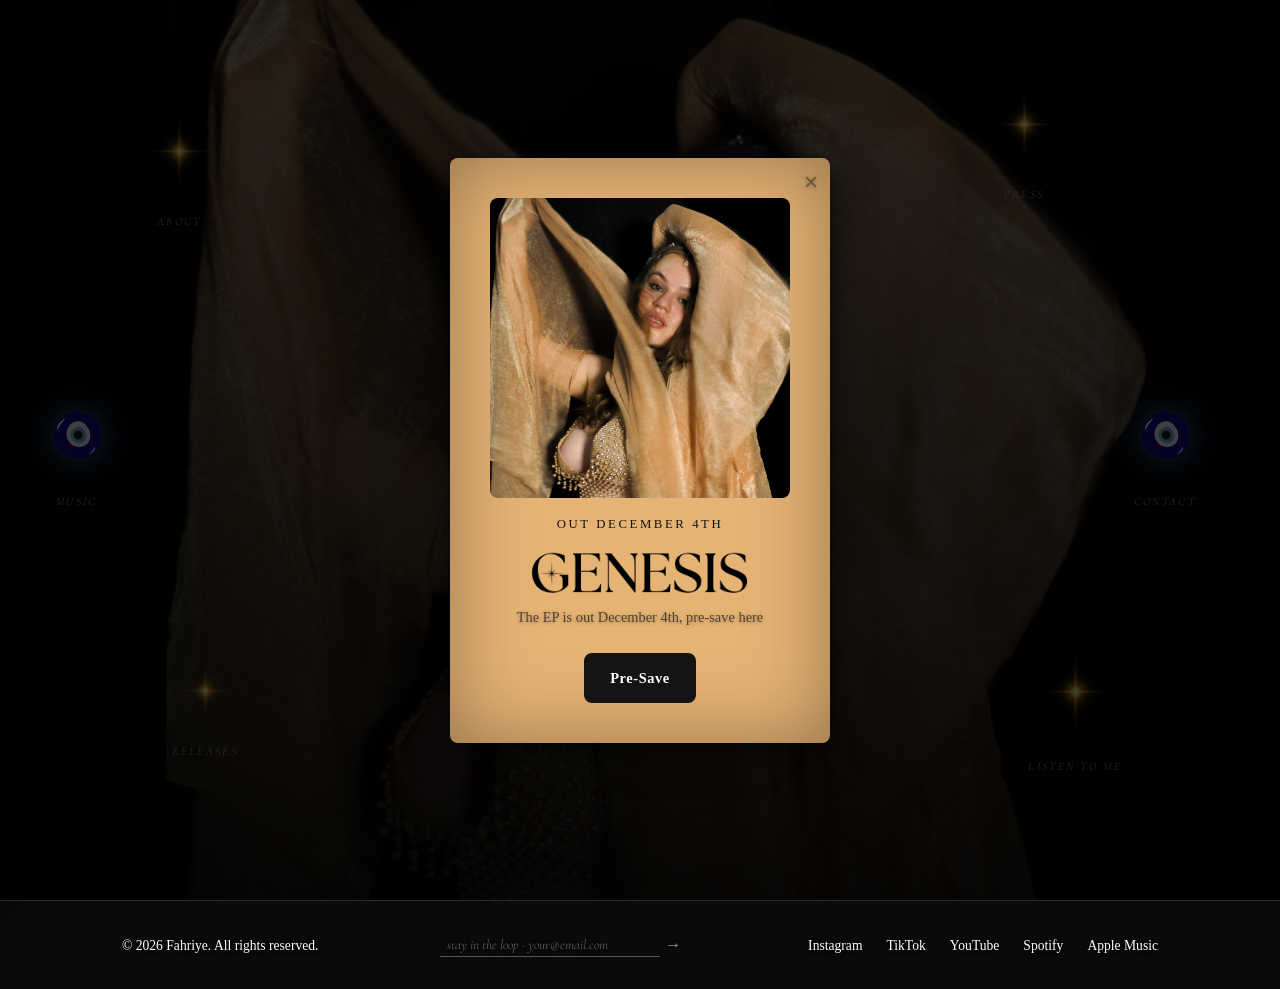
<file: index.html>
<!DOCTYPE html>
<html lang="en">
<head>
  <meta charset="UTF-8" />
  <meta name="viewport" content="width=device-width, initial-scale=1.0" />
  <title>FAHRIYE</title>
  <link rel="stylesheet" href="style.css" />
  <link rel="icon" type="image/png" href="glowlogo.png" />
  <link rel="apple-touch-icon" href="genesis ep cover.jpeg" />
</head>
<body class="homepage">


  <div id="popup-overlay">
    <div id="popup">
      <button id="popup-close" aria-label="Close">&times;</button>
      <img src="GenesisEPFull.png" alt="GENESIS EP cover" id="popup-cover" />
      <p class="hero-tag" style="margin-top:1rem; color:#141414; text-shadow:none;">OUT DECEMBER 4TH</p>
      <img src="genesislogo.png" alt="GENESIS" id="popup-title" style="width:70%;max-width:280px;height:auto;display:block;margin:0.5rem auto;" />
      <p id="popup-sub">The EP is out December 4th, pre-save here</p>
      <a href="https://ffm.to/psgenesisep" target="_blank" class="btn btn-primary" id="popup-btn">Pre-Save</a>
    </div>
  </div>

  <nav id="navbar">
    <div class="nav-inner">
      <button class="nav-toggle" aria-label="Toggle menu">&#9776;</button>
      <a class="nav-logo" href="/"><img src="fahriyelogowhitenew.png" 
        class="logo-light" alt="FAHRIYE" /><img src="fahriyelogoblacknew.png" 
        class="logo-dark" alt="FAHRIYE" /></a>
    </div>
  </nav>

  <div id="nav-overlay">
    <button id="nav-close">&times;</button>
    <ul id="nav-menu">
      <li><a href="about.html">About</a></li>
      <li><a href="music.html">Music</a></li>
      <li><a href="releases.html">Releases</a></li>
      <li><a href="press.html">Press</a></li>
      <li><a href="contact.html">Contact</a></li>
    </ul>
  </div>

  <section id="hero">
    <nav class="sun-nav" aria-label="Navigation">
      <a href="about.html" class="sun-link" style="top:18%; left:14%">
        <img src="glow.png" class="sun-orb-img" style="width:110px" />
        <span class="sun-label">About</span>
      </a>
      <a href="press.html" class="sun-link" style="top:15%; left:80%">
        <img src="glow.png" class="sun-orb-img" style="width:110px" />
        <span class="sun-label">Press</span>
      </a>
      <a href="music.html" class="sun-link" style="top:50%; left:6%">
        <img src="nazar.png" class="sun-orb-img nazar-orb" style="width:95px" />
        <span class="sun-label">Music</span>
      </a>
      <a href="contact.html" class="sun-link" style="top:50%; left:91%">
        <img src="nazar.png" class="sun-orb-img nazar-orb" style="width:95px" />
        <span class="sun-label">Contact</span>
      </a>
      <a href="releases.html" class="sun-link" style="top:78%; left:16%">
        <img src="glow.png" class="sun-orb-img" style="width:90px" />
        <span class="sun-label">Releases</span>
      </a>
      <a href="https://ffm.bio/fahriye.ODL" class="sun-link" style="top:78%; left:84%">
        <img src="glow.png" class="sun-orb-img" style="width:120px" />
        <span class="sun-label">Listen to me</span>
      </a>
    </nav>
    <div class="hero-content">
      <h1><img src="fahriyelogogoldnew.png" alt="FAHRIYE" class="hero-logo" /></h1>
    </div>
  </section>

  <footer>
    <div class="container footer-inner">
      <p>© 2026 Fahriye. All rights reserved.</p>
      <form class="footer-signup" action="https://formspree.io/f/maeqblwq" method="POST">
        <input type="email" name="email" placeholder="stay in the loop · your@email.com" required />
        <button type="submit">→</button>
      </form>
      <div class="footer-links">
        <a href="https://www.instagram.com/withlovefahriye/" target="_blank">Instagram</a>
        <a href="https://www.tiktok.com/@withlovefahriye" target="_blank">TikTok</a>
        <a href="https://www.youtube.com/@withlovefahriye" target="_blank">YouTube</a>
        <a href="https://open.spotify.com/artist/7KWCDlzcTeZ2Z0BFqYNhMF?si=_0SzZjW6Rpmb2HBz6mKb4Q" target="_blank">Spotify</a>
        <a href="https://music.apple.com/us/artist/fahriye/1817758678" target="_blank">Apple Music</a>
      </div>
    </div>
  </footer>

  <script src="script.js"></script>
</body>
</html>
</file>
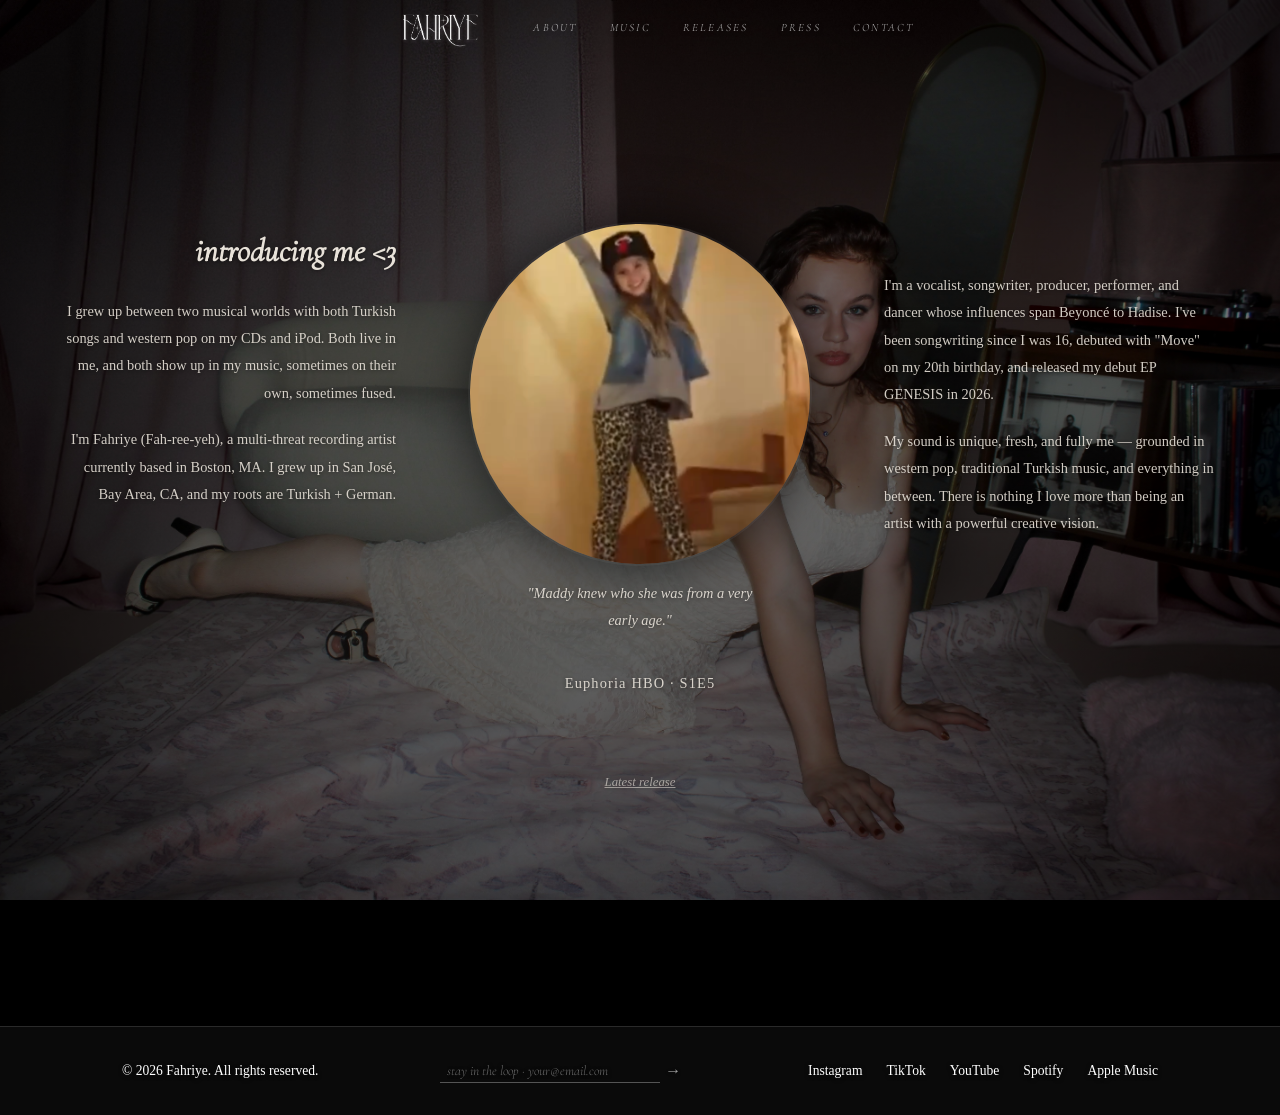
<file: about.html>
<!DOCTYPE html>
<html lang="en">
<head>
  <meta charset="UTF-8" />
  <meta name="viewport" content="width=device-width, initial-scale=1.0" />
  <title>About — Fahriye</title>
  <link rel="stylesheet" href="style.css" />
  <link rel="icon" type="image/png" href="glowlogo.png" />
  <link rel="apple-touch-icon" href="genesis ep cover.jpeg" />
</head>
<body class="about-page">

  <nav class="text-nav text-nav-light">
    <a href="/" class="text-nav-home"><img src="fahriyelogowhitenew.png" alt="Fahriye" class="text-nav-logo" /></a>
    <a href="about.html">About</a>
    <a href="music.html">Music</a>
    <a href="releases.html">Releases</a>
    <a href="press.html">Press</a>
    <a href="contact.html">Contact</a>
  </nav>

  <section id="about">
    <div class="about-tricolumn">
      <div class="about-col about-col-left">
        <h2 class="about-title">introducing me &lt;3</h2>
        <p>I grew up between two musical worlds with both Turkish songs and western pop on my CDs and iPod. Both live in me, and both show up in my music, sometimes on their own, sometimes fused.</p>
        <p>I'm Fahriye (Fah-ree-yeh), a multi-threat recording artist currently based in Boston, MA. I grew up in San José, Bay Area, CA, and my roots are Turkish + German.</p>
      </div>

      <div class="about-col about-col-center">
        <img src="divafahri.png" alt="Fahriye" class="about-circle-img" />
        <p class="about-quote"><em>"Maddy knew who she was from a very early age."</em></p>
        <p class="about-quote-src">Euphoria HBO · S1E5</p>
      </div>

      <div class="about-col about-col-right">
        <p>I'm a vocalist, songwriter, producer, performer, and dancer whose influences span Beyoncé to Hadise. I've been songwriting since I was 16, debuted with "Move" on my 20th birthday, and released my debut EP GENESIS in 2026.</p>
        <p>My sound is unique, fresh, and fully me — grounded in western pop, traditional Turkish music, and everything in between. There is nothing I love more than being an artist with a powerful creative vision.</p>
      </div>
    </div>

    <div class="about-release">
      <p class="about-release-label"><em>Latest release</em></p>
      <iframe
        src="https://open.spotify.com/embed/album/4shezrIoJYDNYcFzm0CyCV?utm_source=generator&theme=0"
        width="480"
        height="80"
        frameborder="0"
        allow="autoplay; clipboard-write; encrypted-media; fullscreen; picture-in-picture"
        loading="lazy"
        style="border-radius: 8px;">
      </iframe>
    </div>
  </section>

  <footer>
    <div class="container footer-inner">
      <p>© 2026 Fahriye. All rights reserved.</p>
      <form class="footer-signup" action="https://formspree.io/f/maeqblwq" method="POST">
        <input type="email" name="email" placeholder="stay in the loop · your@email.com" required />
        <button type="submit">→</button>
      </form>
      <div class="footer-links">
        <a href="https://www.instagram.com/withlovefahriye/" target="_blank">Instagram</a>
        <a href="https://www.tiktok.com/@withlovefahriye" target="_blank">TikTok</a>
        <a href="https://www.youtube.com/@withlovefahriye" target="_blank">YouTube</a>
        <a href="https://open.spotify.com/artist/7KWCDlzcTeZ2Z0BFqYNhMF?si=_0SzZjW6Rpmb2HBz6mKb4Q" target="_blank">Spotify</a>
        <a href="https://music.apple.com/us/artist/fahriye/1817758678" target="_blank">Apple Music</a>
      </div>
    </div>
  </footer>

  <script src="script.js"></script>
</body>
</html>
</file>
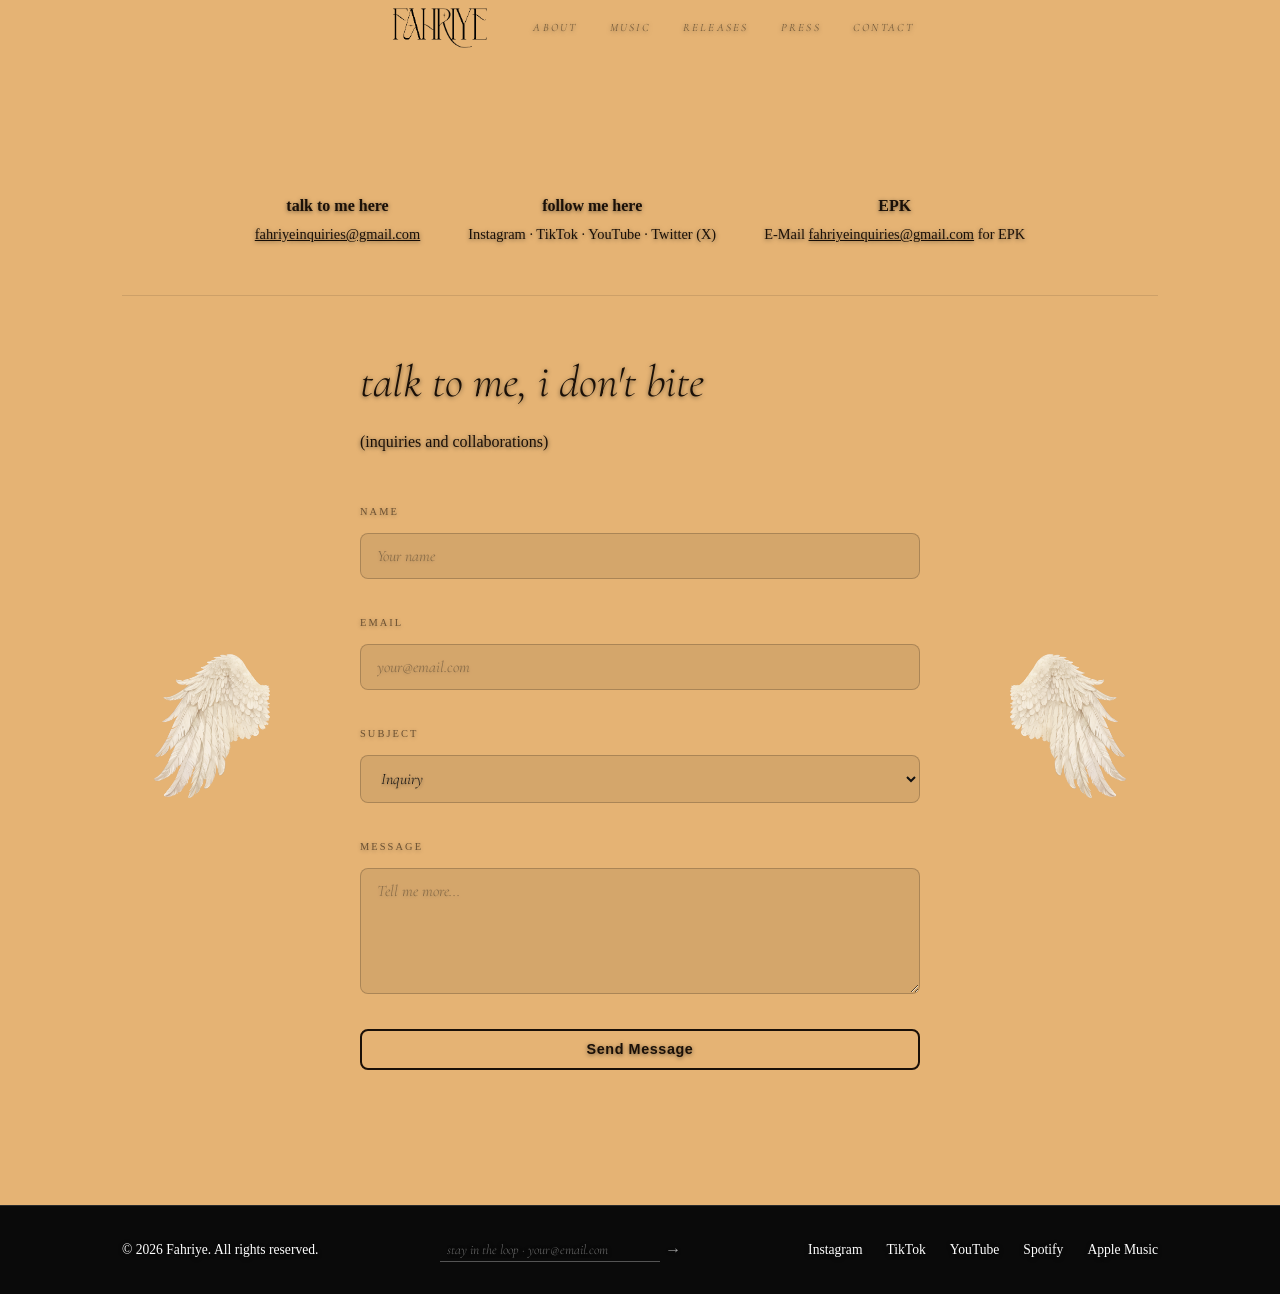
<file: contact.html>
<!DOCTYPE html>
<html lang="en">
<head>
  <meta charset="UTF-8" />
  <meta name="viewport" content="width=device-width, initial-scale=1.0" />
  <title>Contact — Fahriye</title>
  <link rel="stylesheet" href="style.css" />
  <link rel="icon" type="image/png" href="glowlogo.png" />
  <link rel="apple-touch-icon" href="genesis ep cover.jpeg" />
</head>
<body>

  <nav class="text-nav text-nav-dark text-nav-gold">
    <a href="/" class="text-nav-home"><img src="fahriyelogoblacknew.png" alt="Fahriye" class="text-nav-logo text-nav-logo-dark" /></a>
    <a href="about.html">About</a>
    <a href="music.html">Music</a>
    <a href="releases.html">Releases</a>
    <a href="press.html">Press</a>
    <a href="contact.html">Contact</a>
  </nav>

  <section id="contact">
    <div class="container">

      <!-- Top info row -->
      <div class="contact-top" style="animation: bounceIn 0.7s cubic-bezier(0.34,1.56,0.64,1) 0.1s both;">
        <div class="contact-item">
          <div>
            <strong>talk to me here</strong>
            <p><a href="mailto:fahriyeinquiries@gmail.com" style="text-decoration:underline;">fahriyeinquiries@gmail.com</a></p>
          </div>
        </div>
        <div class="contact-item">
          <div>
            <strong>follow me here</strong>
            <p>
              <a href="https://www.instagram.com/withlovefahriye/" target="_blank">Instagram</a> ·
              <a href="https://www.tiktok.com/@withlovefahriye" target="_blank">TikTok</a> ·
              <a href="https://www.youtube.com/@withlovefahriye" target="_blank">YouTube</a> ·
              <a href="https://x.com/withlovefahriye" target="_blank">Twitter (X)</a>
            </p>
          </div>
        </div>
        <div class="contact-item">
          <div>
            <strong>EPK</strong>
            <p>E-Mail <a href="mailto:fahriyeinquiries@gmail.com" style="text-decoration:underline;">fahriyeinquiries@gmail.com</a> for EPK</p>
          </div>
        </div>
      </div>

      <!-- Wings + form row -->
      <div class="contact-wings-row" style="animation: bounceIn 0.7s cubic-bezier(0.34,1.56,0.64,1) 0.25s both;">
        <img src="angelwings.png" alt="" class="contact-wings contact-wings-left" />
        <div class="contact-form-wrap">
          <h2 class="section-title">talk to me, i don't bite</h2>
          <p class="section-sub">(inquiries and collaborations)</p>
          <form id="contact-form" class="contact-form" action="https://formspree.io/f/xojzyayj" method="POST">
            <div class="form-group">
              <label for="name">Name</label>
              <input type="text" id="name" name="name" placeholder="Your name" required />
            </div>
            <div class="form-group">
              <label for="email">Email</label>
              <input type="email" id="email" name="email" placeholder="your@email.com" required />
            </div>
            <div class="form-group">
              <label for="subject">Subject</label>
              <select id="subject" name="subject">
                <option value="booking">Inquiry</option>
                <option value="collab">Collaboration</option>
                <option value="press">Press / Media</option>
                <option value="other">Other</option>
              </select>
            </div>
            <div class="form-group">
              <label for="message">Message</label>
              <textarea id="message" name="message" rows="5" placeholder="Tell me more..." required></textarea>
            </div>
            <button type="submit" class="btn btn-primary btn-full">Send Message</button>
            <p id="form-status" class="form-status"></p>
          </form>
        </div>
        <img src="angelwings.png" alt="" class="contact-wings contact-wings-right" />
      </div>

    </div>
  </section>

  <footer>
    <div class="container footer-inner">
      <p>© 2026 Fahriye. All rights reserved.</p>
      <form class="footer-signup" action="https://formspree.io/f/maeqblwq" method="POST">
        <input type="email" name="email" placeholder="stay in the loop · your@email.com" required />
        <button type="submit">→</button>
      </form>
      <div class="footer-links">
        <a href="https://www.instagram.com/withlovefahriye/" target="_blank">Instagram</a>
        <a href="https://www.tiktok.com/@withlovefahriye" target="_blank">TikTok</a>
        <a href="https://www.youtube.com/@withlovefahriye" target="_blank">YouTube</a>
        <a href="https://open.spotify.com/artist/7KWCDlzcTeZ2Z0BFqYNhMF?si=_0SzZjW6Rpmb2HBz6mKb4Q" target="_blank">Spotify</a>
        <a href="https://music.apple.com/us/artist/fahriye/1817758678" target="_blank">Apple Music</a>
      </div>
    </div>
  </footer>

  <script src="script.js"></script>
</body>
</html>
</file>
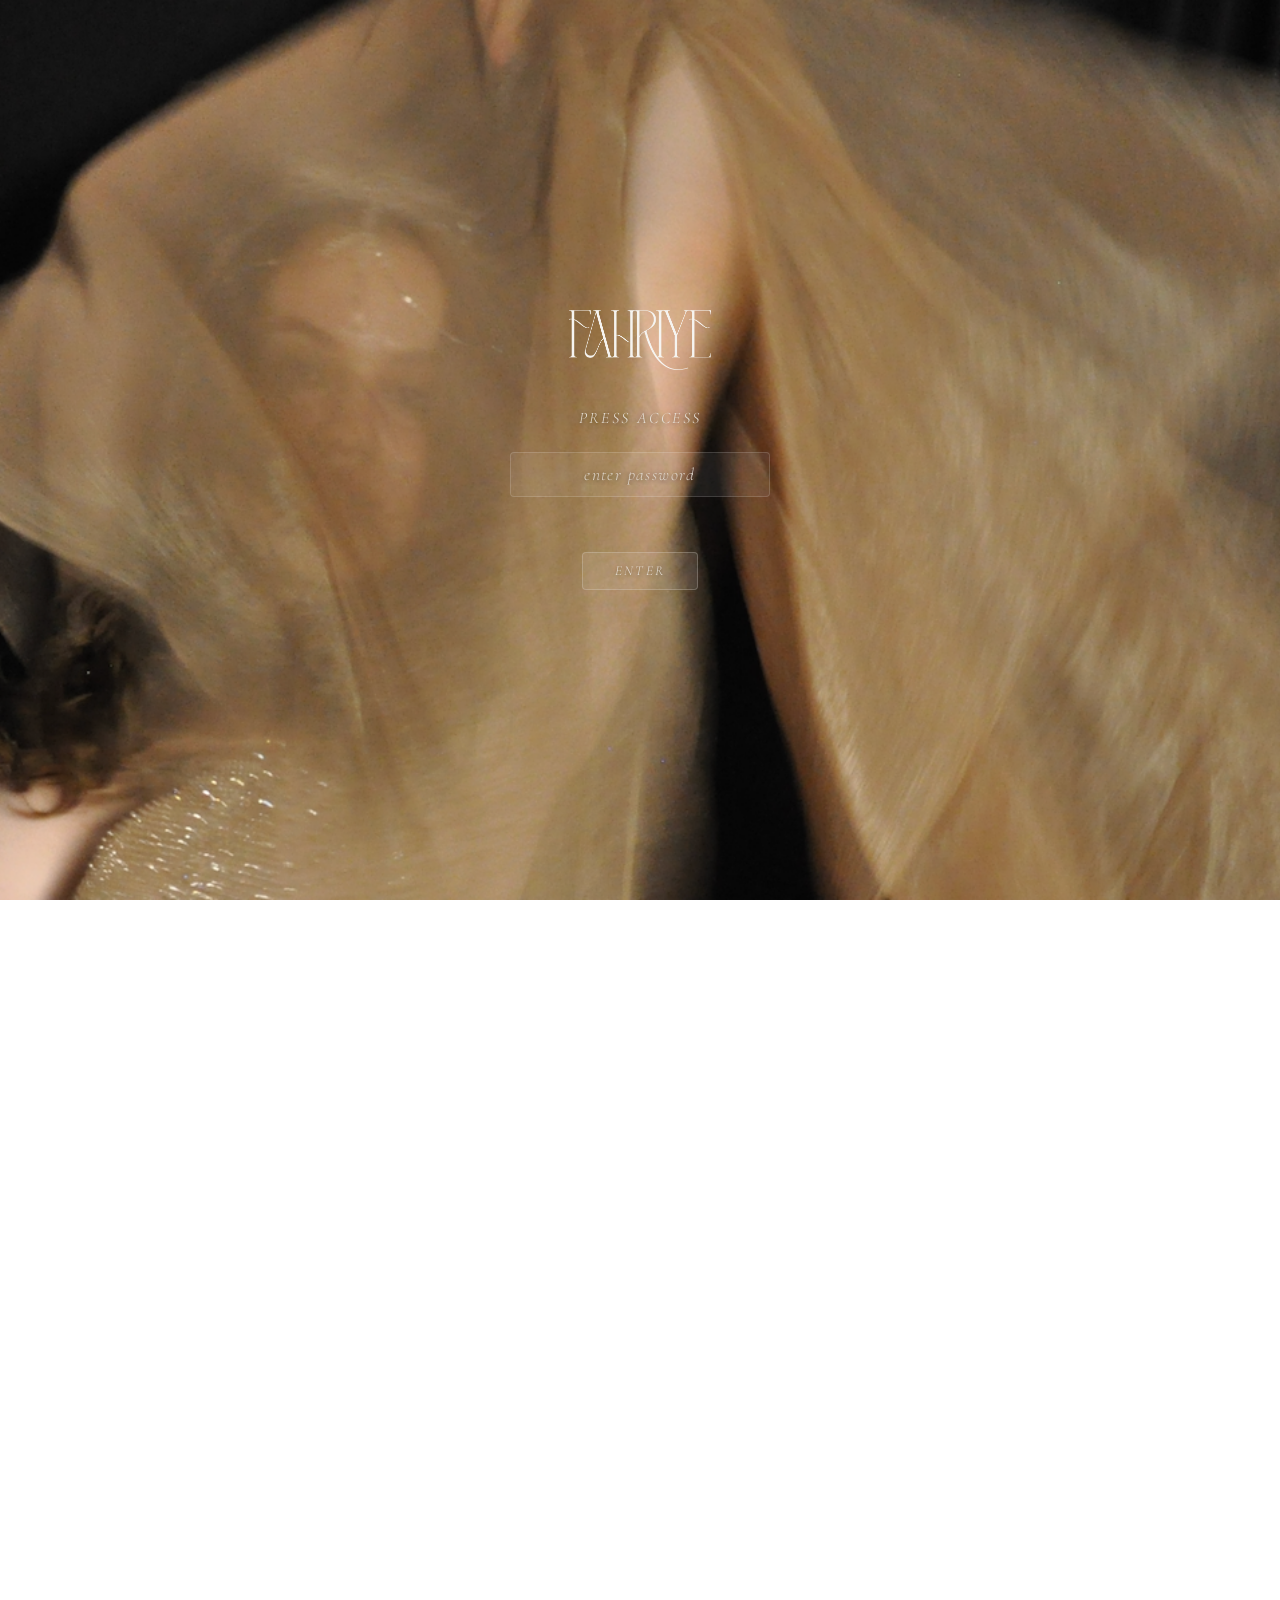
<file: epk.html>
<!DOCTYPE html>
<html lang="en">
<head>
  <meta charset="UTF-8" />
  <meta name="viewport" content="width=device-width, initial-scale=1.0" />
  <title>Press Kit — Fahriye</title>
  <link rel="stylesheet" href="style.css" />
  <link rel="icon" type="image/png" href="glowlogo.png" />
  <style>
    .epk-header {
      padding: 6rem 0 3rem;
      text-align: center;
    }
    .epk-header h1 {
      font-family: var(--font);
      font-size: clamp(3rem, 10vw, 6rem);
      font-weight: 400;
      letter-spacing: 0.06em;
      margin: 0.5rem 0;
    }
    .epk-header p {
      color: var(--text-muted);
      font-size: 0.9rem;
      letter-spacing: 0.1em;
    }
    .epk-header .hero-actions {
      margin-top: 2rem;
    }

    .epk-section {
      padding: 4rem 0;
      border-top: 1px solid rgba(255,255,255,0.08);
    }
    .epk-section .section-title {
      margin-bottom: 2rem;
    }

    /* Fact sheet */
    .fact-grid {
      display: grid;
      grid-template-columns: repeat(auto-fit, minmax(180px, 1fr));
      gap: 1px;
      background: rgba(255,255,255,0.07);
      border: 1px solid rgba(255,255,255,0.07);
      border-radius: var(--radius);
      overflow: hidden;
    }
    .fact-item {
      background: rgba(255,255,255,0.03);
      padding: 1.4rem 1.6rem;
      text-align: center;
    }
    .fact-label {
      font-size: 0.7rem;
      letter-spacing: 0.15em;
      text-transform: uppercase;
      color: var(--text-muted);
      margin: 0 0 6px;
      opacity: 0.6;
    }
    .fact-value {
      font-family: var(--font);
      font-size: 1.1rem;
      color: var(--text);
      margin: 0;
      line-height: 1.5;
    }

    /* Bio */
    .bio-text {
      max-width: 100%;
    }
    .bio-text p {
      color: var(--text-muted);
      margin-bottom: 2.4em;
      font-size: 1rem;
      line-height: 2.2;
      max-width: 100%;
    }
    .bio-text p:last-child { margin: 0; }

    /* Releases */
    .epk-releases {
      display: flex;
      flex-direction: column;
      gap: 1px;
      background: rgba(255,255,255,0.07);
      border: 1px solid rgba(255,255,255,0.07);
      border-radius: var(--radius);
      overflow: hidden;
    }
    .epk-release-row {
      display: flex;
      align-items: center;
      gap: 1.5rem;
      padding: 1.2rem 1.6rem;
      background: rgba(255,255,255,0.02);
      flex-wrap: wrap;
    }
    .epk-release-row:hover { background: rgba(255,255,255,0.05); }
    .epk-release-info { flex: 1; min-width: 0; }
    .epk-release-info h3 {
      font-family: var(--font);
      font-size: 1.2rem;
      font-weight: 400;
      color: var(--text);
      margin: 0 0 3px;
    }
    .epk-release-info p {
      font-size: 0.75rem;
      letter-spacing: 0.06em;
      color: var(--text-muted);
      opacity: 0.6;
      margin: 0;
    }
    .epk-release-tag {
      font-size: 0.65rem;
      letter-spacing: 0.1em;
      text-transform: uppercase;
      border: 1px solid rgba(255,255,255,0.15);
      color: var(--text-muted);
      padding: 3px 10px;
      border-radius: 99px;
    }
    .epk-release-tag.upcoming {
      border-color: #E5B374;
      color: #E5B374;
    }
    .epk-release-link {
      font-size: 0.75rem;
      letter-spacing: 0.1em;
      text-transform: uppercase;
      color: #E5B374;
      text-decoration: none;
    }
    .epk-release-link:hover { text-decoration: underline; }

    /* Press */
    .epk-press-list {
      display: flex;
      flex-direction: column;
      gap: 1rem;
    }
    .epk-press-card {
      background: rgba(255,255,255,0.03);
      border: 1px solid rgba(255,255,255,0.07);
      border-radius: var(--radius);
      padding: 1.6rem 1.8rem;
    }
    .epk-press-pub {
      font-size: 0.7rem;
      letter-spacing: 0.15em;
      text-transform: uppercase;
      color: #E5B374;
      margin: 0 0 8px;
    }
    .epk-press-headline {
      font-family: var(--font);
      font-size: 1.2rem;
      font-weight: 400;
      color: var(--text);
      margin: 0 0 10px;
    }
    .epk-press-blurb {
      font-size: 0.88rem;
      color: var(--text-muted);
      opacity: 0.75;
      margin: 0 0 14px;
      line-height: 1.7;
    }
    .epk-press-read {
      font-size: 0.7rem;
      letter-spacing: 0.1em;
      text-transform: uppercase;
      color: #E5B374;
      text-decoration: none;
    }
    .epk-press-read:hover { text-decoration: underline; }

    /* Video */
    .epk-video-card {
      display: flex;
      align-items: center;
      gap: 1.5rem;
      background: rgba(255,255,255,0.03);
      border: 1px solid rgba(255,255,255,0.07);
      border-radius: var(--radius);
      padding: 1.6rem 1.8rem;
      text-decoration: none;
      flex-wrap: wrap;
      transition: background 0.2s;
    }
    .epk-video-card:hover { background: rgba(255,255,255,0.06); }
    .epk-play {
      width: 48px;
      height: 48px;
      border: 1px solid rgba(255,255,255,0.2);
      border-radius: 50%;
      display: flex;
      align-items: center;
      justify-content: center;
      flex-shrink: 0;
      color: var(--text);
      font-size: 1rem;
    }
    .epk-video-info h3 {
      font-family: var(--font);
      font-size: 1.2rem;
      font-weight: 400;
      color: var(--text);
      margin: 0 0 4px;
    }
    .epk-video-info p {
      font-size: 0.75rem;
      letter-spacing: 0.06em;
      color: var(--text-muted);
      opacity: 0.6;
      margin: 0 0 8px;
    }
    .epk-video-cta {
      font-size: 0.7rem;
      letter-spacing: 0.1em;
      text-transform: uppercase;
      color: #E5B374;
    }

    /* Socials */
    .epk-socials-grid {
      display: grid;
      grid-template-columns: repeat(auto-fit, minmax(160px, 1fr));
      gap: 1rem;
    }
    .epk-social {
      display: block;
      background: rgba(255,255,255,0.03);
      border: 1px solid rgba(255,255,255,0.07);
      border-radius: var(--radius);
      padding: 1.2rem 1.4rem;
      text-decoration: none;
      transition: background 0.2s;
    }
    .epk-social:hover { background: rgba(255,255,255,0.06); }
    .epk-social-label {
      font-size: 0.65rem;
      letter-spacing: 0.15em;
      text-transform: uppercase;
      color: var(--text-muted);
      opacity: 0.5;
      margin: 0 0 4px;
    }
    .epk-social-handle {
      font-family: var(--font);
      font-size: 1rem;
      color: var(--text);
      margin: 0;
    }

    /* Contact */
    .epk-contact-block {
      background: rgba(255,255,255,0.03);
      border: 1px solid rgba(255,255,255,0.07);
      border-radius: var(--radius);
      padding: 2rem 2.2rem;
    }
    .epk-contact-block p {
      color: var(--text-muted);
      font-size: 0.85rem;
      margin: 0 0 6px;
      opacity: 0.7;
    }
    .epk-contact-email {
      font-family: var(--font);
      font-size: 1.4rem !important;
      color: var(--text) !important;
      opacity: 1 !important;
    }

    .epk-photo-grid {
      display: grid;
      grid-template-columns: repeat(3, 1fr);
      gap: 8px;
    }
    .epk-photo-grid a {
      display: block;
      aspect-ratio: 1;
      overflow: hidden;
      border-radius: var(--radius);
    }
    .epk-photo-grid img {
      width: 100%;
      height: 100%;
      object-fit: cover;
      transition: transform 0.3s ease;
    }
    .epk-photo-grid a:hover img {
      transform: scale(1.04);
    }

    @media (max-width: 600px) {
      .epk-release-row { flex-direction: column; align-items: flex-start; gap: 8px; }
    }
  </style>
</head>
<body>

  <nav id="navbar">
    <div class="nav-inner">
      <button class="nav-toggle" aria-label="Toggle menu">&#9776;</button>
      <a class="nav-logo" href="/"><img src="FahriyeLogo-trimmed.png" class="logo-light" alt="FAHRIYE" /><img src="FahriyeLogoBlack-trimmed.png" class="logo-dark" alt="FAHRIYE" /></a>
    </div>
  </nav>

  <div id="nav-overlay">
    <button id="nav-close">&times;</button>
    <ul id="nav-menu">
      <li><a href="about.html">About</a></li>
      <li><a href="music.html">Music</a></li>
      <li><a href="releases.html">Releases</a></li>
      <li><a href="press.html">Press</a></li>
      <li><a href="contact.html">Contact</a></li>
    </ul>
  </div>

  <div class="epk-header">
    <div class="container">
      <p class="hero-tag">Electronic Press Kit · 2026</p>
      <h1><img src="FahriyeLogo-trimmed.png" alt="FAHRIYE" style="height: clamp(60px, 12vw, 140px); width: auto; display: block; margin: 0 auto;" /></h1>
      <p>Recording Artist</p>
      <div class="hero-actions">
        <a href="mailto:fahriyeinquiries@gmail.com" class="btn btn-primary">Booking &amp; Inquiries</a>
        <a href="https://ffm.to/genesis-qetb" target="_blank" class="btn btn-outline">Where to listen</a>
      </div>
    </div>
  </div>

  <!-- Biography -->
  <section class="epk-section">
    <div class="container">
      <h2 class="section-title">Biography</h2>
      <div class="bio-text">
        <p>Fahriye (Fah-ree-yeh) is a recording artist currently based in Boston, MA. She grew up in San José, Bay Area, CA, with Turkish and German roots — her Turkish heritage that lives in every track she makes.</p>
        <p>If there's one thing she wants you to take from her music, it's that power and vulnerability can coexist and are in fact necessary to feed the other. Even when her instrumentals sound powerful and you can feel the bass in every part of your body, her lyrics tell the story from the perspective of a young twenty-something year-old processing it. One who feels everything deeply.</p>
        <p>A multi-threat vocalist, songwriter, producer, performer, and dancer Fahriye creates pop music whose influences span Beyoncé to Hadise. She has been songwriting consistently since she was 16 years old, debuted with "Move" on her 20th birthday (July 4th, 2025), and is releasing her debut EP, <em>[REDACTED]</em>, in 2026. Her next single "RESIST" is a first foray into love/crush songs, steeped in Turkish musical elements, stacked harmonies, and a dramatic intro, arriving October 23rd, 2026.</p>
        <p>Her sound is unique, fresh, and fully her own while staying grounded in western pop music, traditional Turkish music, and pop that infuses middle-eastern elements into its sound. She has also been performing and dancing for as long as she can remember, striving to be an artist who constantly raises the bar for herself: never only in one place, appreciating what she's accomplished, but always looking forward to how she can keep getting even better. There is nothing she loves more than being a vocalist, songwriter, producer, performer, dancer, and overall someone with a powerful creative vision.</p>
      </div>
    </div>
  </section>

  <!-- Fact Sheet -->
  <section class="epk-section">
    <div class="container">
      <h2 class="section-title">At a Glance</h2>
      <div class="fact-grid">
        <div class="fact-item">
          <p class="fact-label">Name</p>
          <p class="fact-value">Fahriye<br><span style="font-size:0.85rem;opacity:0.6;">Fah-ree-yeh</span></p>
        </div>
        <div class="fact-item">
          <p class="fact-label">Born</p>
          <p class="fact-value" style="text-align:center;">July 4, 2005<br><span style="font-size:0.85rem;opacity:0.6;">In Palo Alto, CA, raised in San Jose, CA</span></p>
        </div>
        <div class="fact-item">
          <p class="fact-label">Based</p>
          <p class="fact-value">Boston, MA</p>
        </div>
        <div class="fact-item">
          <p class="fact-label">Roots</p>
          <p class="fact-value">Turkish + German</p>
        </div>
        <div class="fact-item">
          <p class="fact-label">Genre</p>
          <p class="fact-value">Pop · Dance-pop<br>R&amp;B · Electronic</p>
        </div>
        <div class="fact-item">
          <p class="fact-label">Influences</p>
          <p class="fact-value">Beyoncé, Ariana Grande, Shakira, Hadise</p>
        </div>
        <div class="fact-item">
          <p class="fact-label">Debut</p>
          <p class="fact-value">Move<br><span style="font-size:0.85rem;opacity:0.6;">July 4th, 2025</span></p>
        </div>
        <div class="fact-item">
          <p class="fact-label">Upcoming</p>
          <p class="fact-value">RESIST<br><span style="font-size:0.85rem;opacity:0.6;">Oct 23</span></p>
        </div>
        <div class="fact-item">
          <p class="fact-label">Debut EP</p>
          <p class="fact-value">[REDACTED]<br><span style="font-size:0.85rem;opacity:0.6;">December 2026</span></p>
        </div>
      </div>
    </div>
  </section>

  <!-- Discography -->
  <section class="epk-section">
    <div class="container">
      <h2 class="section-title">Discography</h2>
      <div class="epk-releases">

        <div class="epk-release-row">
          <div class="epk-release-info">
            <h3>RESIST</h3>
            <p>Single · Oct 23, 2026 · [REDACTED] EP</p>
          </div>
          <span class="epk-release-tag">Single</span>
          <a href="https://ffm.to/resist-2thf" target="_blank" class="epk-release-link">Stream →</a>
        </div>

        <div class="epk-release-row">
          <div class="epk-release-info">
            <h3>GENESIS</h3>
            <p>Single · Jun 12, 2026 · [REDACTED] EP</p>
          </div>
          <span class="epk-release-tag">Single</span>
          <a href="https://ffm.to/genesis-qetb" target="_blank" class="epk-release-link">Stream →</a>
        </div>

        <div class="epk-release-row">
          <div class="epk-release-info">
            <h3>Make or Break</h3>
            <p>Single · Oct 31, 2025</p>
          </div>
          <span class="epk-release-tag">Single</span>
          <a href="https://ffm.to/make-or-break" target="_blank" class="epk-release-link">Stream →</a>
        </div>

        <div class="epk-release-row">
          <div class="epk-release-info">
            <h3>Move</h3>
            <p>Debut Single · Jul 4, 2025</p>
          </div>
          <span class="epk-release-tag">Single</span>
          <a href="https://ffm.to/move-y32r" target="_blank" class="epk-release-link">Stream →</a>
        </div>

      </div>
    </div>
  </section>

  <!-- Press -->
  <section class="epk-section">
    <div class="container">
      <h2 class="section-title">Press Coverage</h2>
      <div class="epk-press-list">

        <div class="epk-press-card">
          <p class="epk-press-pub">Stereo Stickman · October 2026</p>
          <h3 class="epk-press-headline">Fahriye — RESIST</h3>
          <p class="epk-press-blurb">"Introducing a bold and captivating fusion of Turkish rhythms, melodies and influences, with a modern Western-pop twist of story and performance. Songwriter and artist Fahriye captures a clear sound of her own, with the hypnotic darkness and seduction of RESIST."</p>
          <a href="https://stereostickman.com/music/fahriye-resist/" target="_blank" class="epk-press-read">Read feature →</a>
        </div>

        <div class="epk-press-card">
          <p class="epk-press-pub">Hype Index · August 2026</p>
          <h3 class="epk-press-headline">GENESIS as a Featured Release for Hype Index, August 2026</h3>
          <p class="epk-press-blurb">GENESIS was selected as one of the featured releases by Hype Index in August 2026.</p>
          <a href="https://hype-index.com/projects/genesis" target="_blank" class="epk-press-read">Read feature →</a>
        </div>

        <div class="epk-press-card">
          <p class="epk-press-pub">Backstage Pass by Emily Stabell · July 21, 2026</p>
          <h3 class="epk-press-headline">Fahriye, making music that feels "confident, feminine, and powerful"</h3>
          <p class="epk-press-blurb">Fahriye is a 21-year-old artist originally from the Bay Area with Turkish-German roots currently based in Boston. She's connected with people who share "the same drive, ambition, passion, and love for what we do."</p>
          <a href="https://emilystabell.substack.com/p/fahriye-making-music-that-feels-confident" target="_blank" class="epk-press-read">Read interview →</a>
        </div>

      </div>
    </div>
  </section>

  <!-- Music Video -->
  <section class="epk-section">
    <div class="container">
      <h2 class="section-title">Music Video</h2>
      <a href="https://www.youtube.com/watch?v=DSqxxzTiKCE" target="_blank" class="epk-video-card">
        <div class="epk-play">&#9654;</div>
        <div class="epk-video-info">
          <h3>Make or Break — Official Music Video</h3>
          <p>YouTube · 2025</p>
          <p class="epk-video-cta">Watch on YouTube →</p>
        </div>
      </a>
    </div>
  </section>

  <!-- Photos -->
  <section class="epk-section">
    <div class="container">
      <h2 class="section-title">Photos</h2>
      <div class="epk-photo-grid">
        <a href="genesis ep cover.jpeg" target="_blank"><img src="genesis ep cover.jpeg" alt="Genesis EP cover" /></a>
        <a href="resist cover full.jpeg" target="_blank"><img src="resist cover full.jpeg" alt="Resist cover" /></a>
        <a href="sad.JPG" target="_blank"><img src="sad.JPG" alt="Fahriye" /></a>
        <a href="mirror.JPG" target="_blank"><img src="mirror.JPG" alt="Fahriye" /></a>
        <a href="scorned.JPG" target="_blank"><img src="scorned.JPG" alt="Fahriye" /></a>
        <a href="genesis2.png" target="_blank"><img src="genesis2.png" alt="Fahriye" /></a>
        <a href="hair.JPG" target="_blank"><img src="hair.JPG" alt="Fahriye" /></a>
        <a href="wine.JPG" target="_blank"><img src="wine.JPG" alt="Fahriye" /></a>
        <a href="wowie.png" target="_blank"><img src="wowie.png" alt="Fahriye" /></a>
      </div>
    </div>
  </section>

  <!-- Socials -->
  <section class="epk-section">
    <div class="container">
      <h2 class="section-title">Socials</h2>
      <div class="epk-socials-grid">
        <a href="https://www.instagram.com/withlovefahriye/" target="_blank" class="epk-social">
          <p class="epk-social-label">Instagram</p>
          <p class="epk-social-handle">@withlovefahriye</p>
        </a>
        <a href="https://www.tiktok.com/@withlovefahriye" target="_blank" class="epk-social">
          <p class="epk-social-label">TikTok</p>
          <p class="epk-social-handle">@withlovefahriye</p>
        </a>
        <a href="https://www.youtube.com/@withlovefahriye" target="_blank" class="epk-social">
          <p class="epk-social-label">YouTube</p>
          <p class="epk-social-handle">@withlovefahriye</p>
        </a>
        <a href="https://x.com/withlovefahriye" target="_blank" class="epk-social">
          <p class="epk-social-label">Twitter / X</p>
          <p class="epk-social-handle">@withlovefahriye</p>
        </a>
      </div>
    </div>
  </section>

  <!-- Contact -->
  <section class="epk-section">
    <div class="container">
      <h2 class="section-title">Booking &amp; Contact</h2>
      <div class="epk-contact-block">
        <p>For bookings, press, and collaboration inquiries:</p>
        <p class="epk-contact-email">fahriyeinquiries@gmail.com</p>
      </div>
    </div>
  </section>

  <footer>
    <div class="container footer-inner">
      <p>© 2026 Fahriye. All rights reserved.</p>
      <form class="footer-signup" action="https://formspree.io/f/maeqblwq" method="POST">
        <input type="email" name="email" placeholder="stay in the loop · your@email.com" required />
        <button type="submit">→</button>
      </form>
      <div class="footer-links">
        <a href="https://www.instagram.com/withlovefahriye/" target="_blank">Instagram</a>
        <a href="https://www.tiktok.com/@withlovefahriye" target="_blank">TikTok</a>
        <a href="https://www.youtube.com/@withlovefahriye" target="_blank">YouTube</a>
        <a href="https://open.spotify.com/artist/7KWCDlzcTeZ2Z0BFqYNhMF?si=_0SzZjW6Rpmb2HBz6mKb4Q" target="_blank">Spotify</a>
        <a href="https://music.apple.com/us/artist/fahriye/1817758678" target="_blank">Apple Music</a>
      </div>
    </div>
  </footer>

  <script src="script.js"></script>
  <script>
    (function() {
      const correct = '@FairyFahriye44';

      document.body.style.visibility = 'hidden';

      const overlay = document.createElement('div');
      overlay.style.cssText = `
        position: fixed; inset: 0; z-index: 9999;
        background: url('wowie.png') center/cover;
        display: flex; flex-direction: column;
        align-items: center; justify-content: center;
        gap: 1.2rem;
        visibility: visible;
      `;

      overlay.innerHTML = `
        <img src="FahriyeLogo-trimmed.png" alt="FAHRIYE" style="height: 60px; width: auto; margin-bottom: 1rem;" />
        <p style="font-family:'CormorantGaramond',serif; font-size:1rem; letter-spacing:0.15em; text-transform:uppercase; color:#e8e2d9; margin:0;">Press Access</p>
        <input id="epk-pw" type="password" placeholder="enter password" style="
          background: rgba(255,255,255,0.06);
          border: 1px solid rgba(255,255,255,0.15);
          border-radius: 4px;
          color: #e8e2d9;
          font-family: 'CormorantGaramond', serif;
          font-size: 1.1rem;
          letter-spacing: 0.08em;
          padding: 0.7rem 1.4rem;
          text-align: center;
          outline: none;
          width: 260px;
        " />
        <p id="epk-error" style="font-family:'CormorantGaramond',serif; font-size:0.85rem; color:#c47a7a; margin:0; min-height:1.2em;"></p>
        <button id="epk-submit" style="
          background: rgba(232,226,217,0.1);
          border: 1px solid rgba(232,226,217,0.25);
          border-radius: 4px;
          color: #e8e2d9;
          font-family: 'CormorantGaramond', serif;
          font-size: 0.85rem;
          letter-spacing: 0.15em;
          text-transform: uppercase;
          padding: 0.6rem 2rem;
          cursor: pointer;
        ">Enter</button>
      `;

      const pwStyle = document.createElement('style');
      pwStyle.textContent = '#epk-pw::placeholder { color: rgba(232,226,217,0.85); }';
      document.head.appendChild(pwStyle);
      document.body.appendChild(overlay);

      function attempt() {
        const val = document.getElementById('epk-pw').value;
        if (val === correct) {
          overlay.remove();
          document.body.style.visibility = '';
        } else {
          document.getElementById('epk-error').textContent = 'incorrect password';
          document.getElementById('epk-pw').value = '';
        }
      }

      document.getElementById('epk-submit').addEventListener('click', attempt);
      document.getElementById('epk-pw').addEventListener('keydown', e => { if (e.key === 'Enter') attempt(); });
    })();
  </script>
</body>
</html>
</file>
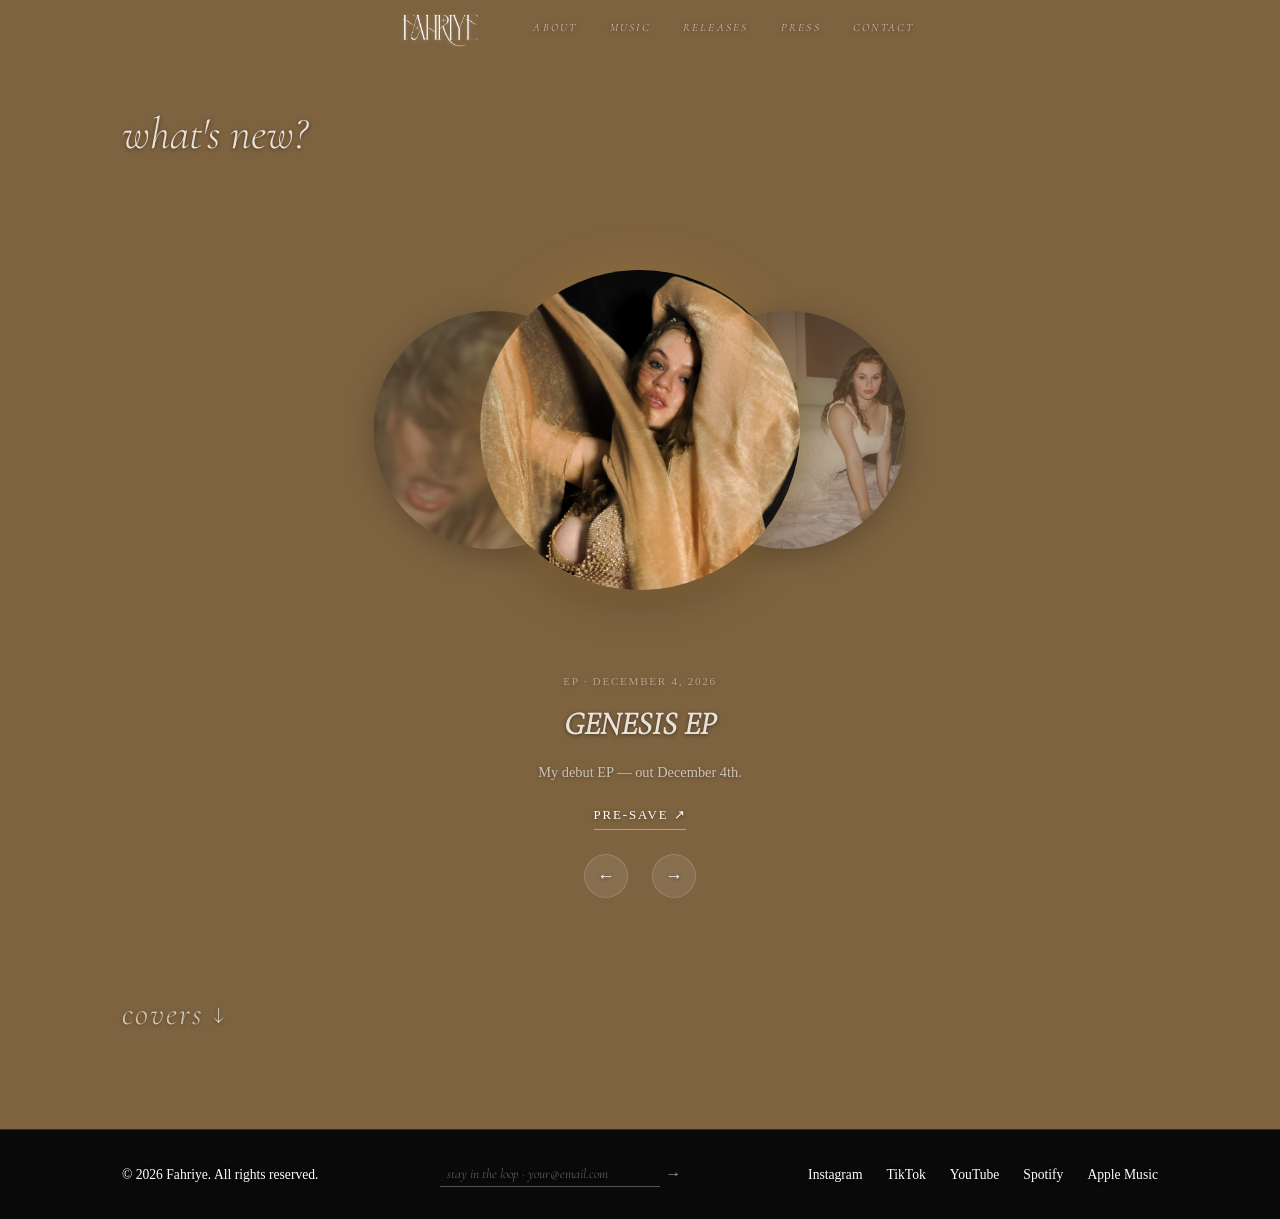
<file: music.html>
<!DOCTYPE html>
<html lang="en">
<head>
  <meta charset="UTF-8" />
  <meta name="viewport" content="width=device-width, initial-scale=1.0" />
  <title>Music — Fahriye</title>
  <link rel="stylesheet" href="style.css" />
  <link rel="icon" type="image/png" href="glowlogo.png" />
  <link rel="apple-touch-icon" href="genesis ep cover.jpeg" />
</head>
<body class="orb-page-dark">

  <section id="music">
    <div class="music-video-bg">
      <iframe src="https://www.youtube.com/embed/DSqxxzTiKCE?autoplay=1&mute=1&loop=1&playlist=DSqxxzTiKCE&controls=0&showinfo=0&rel=0&disablekb=1&modestbranding=1" frameborder="0" allow="autoplay; encrypted-media" allowfullscreen></iframe>
      <div class="music-video-overlay"></div>
    </div>
    <nav class="text-nav text-nav-light">
      <a href="/" class="text-nav-home"><img src="fahriyelogowhitenew.png" alt="Fahriye" class="text-nav-logo" /></a>
      <a href="about.html">About</a>
      <a href="music.html">Music</a>
      <a href="releases.html">Releases</a>
      <a href="press.html">Press</a>
      <a href="contact.html">Contact</a>
    </nav>
    <div class="container">
      <h2 class="section-title" style="animation: bounceIn 0.7s cubic-bezier(0.34,1.56,0.64,1) 0.1s both;">what's new?</h2>

      <div class="orbit-system" style="animation: bounceIn 0.7s cubic-bezier(0.34,1.56,0.64,1) 0.2s both;">
        <div class="orbit-ring"></div>

        <div class="planet active" data-index="0">
          <img src="genesis ep cover.jpeg" alt="GENESIS EP" />
        </div>
        <div class="planet" data-index="1">
          <img src="resist cover (2).jpg" alt="RESIST" />
        </div>
        <div class="planet" data-index="2">
          <img src="squarecover.PNG" alt="GENESIS" />
        </div>

        <div class="orbit-info">
          <p class="orbit-meta" id="orbit-meta"></p>
          <h3 class="orbit-title" id="orbit-title"></h3>
          <p class="orbit-desc" id="orbit-desc"></p>
          <a class="orbit-link press-panel-link" id="orbit-link" href="#" target="_blank"></a>
        </div>

        <div class="orbit-nav">
          <button class="orbit-prev">←</button>
          <button class="orbit-next">→</button>
        </div>
      </div>
      <div class="covers-dropdown" style="animation: bounceIn 0.7s cubic-bezier(0.34,1.56,0.64,1) 0.5s both;">
        <button class="covers-toggle" aria-expanded="false">covers <span class="covers-arrow">↓</span></button>
        <div class="covers-body">
        <div class="covers-row">

      <div class="covers-block">
        <h2 class="section-title covers-title">dance covers</h2>
        <div class="slideshow" id="dance-slideshow">
          <button class="slide-arrow slide-prev" aria-label="Previous">&#8592;</button>
          <div class="slide-main">
            <div class="slide-track">
              <div class="slide active">
                <video src="britneydance.mp4" controls playsinline></video>
                <p class="slide-label">Britney</p>
              </div>
              <div class="slide">
                <video src="mobdance.mp4" controls playsinline></video>
                <p class="slide-label">Make or Break</p>
              </div>
              <div class="slide">
                <video src="711dance.mp4" controls playsinline></video>
                <p class="slide-label">711 — Beyoncé</p>
              </div>
              <div class="slide">
                <video src="babyboydance.mp4" controls playsinline></video>
                <p class="slide-label">Baby Boy — Beyoncé</p>
              </div>
              <div class="slide">
                <video src="sportscardance.mp4" controls playsinline></video>
                <p class="slide-label">Sportscar</p>
              </div>
            </div>
            <div class="slide-dots" id="dance-dots"></div>
          </div>
          <button class="slide-arrow slide-next" aria-label="Next">&#8594;</button>
        </div>
      </div>

      <div class="covers-block">
        <h2 class="section-title covers-title">vocal covers</h2>
        <div class="slideshow" id="vocal-slideshow">
          <button class="slide-arrow slide-prev" aria-label="Previous">&#8592;</button>
          <div class="slide-main">
            <div class="slide-track">
              <div class="slide active">
                <video src="texasholdemcover.mp4" controls playsinline></video>
                <p class="slide-label">Texas Hold 'Em — Beyoncé</p>
              </div>
              <div class="slide">
                <video src="buttonscover.mp4" controls playsinline></video>
                <p class="slide-label">Buttons — Pussycat Dolls</p>
              </div>
              <div class="slide">
                <video src="countdowncover.mp4" controls playsinline></video>
                <p class="slide-label">Countdown — Beyoncé</p>
              </div>
              <div class="slide">
                <video src="dangerouslycover.mp4" controls playsinline></video>
                <p class="slide-label">Dangerously — Charlie Puth</p>
              </div>
              <div class="slide">
                <video src="faouziacover.mp4" controls playsinline></video>
                <p class="slide-label">Faouzia</p>
              </div>
              <div class="slide">
                <video src="Bring Me To Life .mp4" controls playsinline></video>
                <p class="slide-label">Bring Me To Life — Evanescence</p>
              </div>
            </div>
            <div class="slide-dots" id="vocal-dots"></div>
          </div>
          <button class="slide-arrow slide-next" aria-label="Next">&#8594;</button>
        </div>
      </div>

      </div><!-- end covers-row -->
        </div><!-- end covers-body -->
      </div><!-- end covers-dropdown -->
    </div>
  </section><!-- end #music -->

  <script>
    const releases = [
      { meta: 'EP · December 4, 2026', title: 'GENESIS EP', desc: 'My debut EP — out December 4th.', link: 'https://ffm.to/psgenesisep', linkText: 'Pre-Save ↗' },
      { meta: 'Single · Out Now', title: 'RESIST', desc: 'My latest single — out on all platforms now.', link: 'https://ffm.to/resist-2thf', linkText: 'Listen Now ↗' },
      { meta: 'Single · 2026', title: 'GENESIS', desc: '"GENESIS" — out on all platforms.', link: 'https://ffm.to/genesis-qetb', linkText: 'Listen ↗' },
    ];

    const planets = document.querySelectorAll('.planet');
    let current = 0;

    function positionPlanets() {
      const total = planets.length;
      planets.forEach((p, i) => {
        const offset = ((i - current + total) % total);
        const angles = [0, 1, -1];
        const angle = angles[offset] * 55;
        const rad = angle * Math.PI / 180;
        const r = 180;
        const x = Math.sin(rad) * r;
        const z = Math.cos(rad) * r;
        const scale = 0.4 + (z / r) * 0.6;
        const opacity = offset === 0 ? 1 : 0.5;
        p.style.transform = `translateX(${x}px) scale(${scale})`;
        p.style.opacity = opacity;
        p.style.zIndex = Math.round(z + 200);
        p.classList.toggle('active', offset === 0);
      });
      const d = releases[current];
      document.getElementById('orbit-meta').textContent = d.meta;
      document.getElementById('orbit-title').textContent = d.title;
      document.getElementById('orbit-desc').textContent = d.desc;
      const link = document.getElementById('orbit-link');
      link.href = d.link;
      link.textContent = d.linkText;
    }

    function advance(dir) {
      current = (current + dir + releases.length) % releases.length;
      positionPlanets();
    }

    planets.forEach((p, i) => p.addEventListener('click', () => { current = i; positionPlanets(); }));
    document.querySelector('.orbit-prev').addEventListener('click', () => advance(-1));
    document.querySelector('.orbit-next').addEventListener('click', () => advance(1));
    positionPlanets();

    // Swipe support
    let touchStartX = 0;
    const orbitEl = document.querySelector('.orbit-system');
    orbitEl.addEventListener('touchstart', e => { touchStartX = e.touches[0].clientX; }, { passive: true });
    orbitEl.addEventListener('touchend', e => {
      const diff = touchStartX - e.changedTouches[0].clientX;
      if (Math.abs(diff) > 40) advance(diff > 0 ? 1 : -1);
    }, { passive: true });
  </script>

  <script>
    const coversToggle = document.querySelector('.covers-toggle');
    const coversBody = document.querySelector('.covers-body');
    coversToggle.addEventListener('click', function() {
      const expanded = coversToggle.getAttribute('aria-expanded') === 'true';
      coversToggle.setAttribute('aria-expanded', !expanded);
      coversBody.classList.toggle('open', !expanded);
      coversToggle.querySelector('.covers-arrow').textContent = !expanded ? '↑' : '↓';
    });

    document.querySelectorAll('.slideshow').forEach(function(ss) {
      const slides = ss.querySelectorAll('.slide');
      const dotsContainer = ss.parentElement.querySelector('.slide-dots');
      let current = 0;

      slides.forEach(function(_, i) {
        const d = document.createElement('button');
        d.className = 'slide-dot' + (i === 0 ? ' active' : '');
        d.addEventListener('click', function() { goTo(i); });
        dotsContainer.appendChild(d);
      });

      function goTo(n) {
        slides[current].classList.remove('active');
        dotsContainer.querySelectorAll('.slide-dot')[current].classList.remove('active');
        // pause any playing video
        const vid = slides[current].querySelector('video');
        if (vid) vid.pause();
        current = (n + slides.length) % slides.length;
        slides[current].classList.add('active');
        dotsContainer.querySelectorAll('.slide-dot')[current].classList.add('active');
      }

      ss.querySelector('.slide-prev').addEventListener('click', function() { goTo(current - 1); });
      ss.querySelector('.slide-next').addEventListener('click', function() { goTo(current + 1); });
    });
  </script>

  <footer>
    <div class="container footer-inner">
      <p>© 2026 Fahriye. All rights reserved.</p>
      <form class="footer-signup" action="https://formspree.io/f/maeqblwq" method="POST">
        <input type="email" name="email" placeholder="stay in the loop · your@email.com" required />
        <button type="submit">→</button>
      </form>
      <div class="footer-links">
        <a href="https://www.instagram.com/withlovefahriye/" target="_blank">Instagram</a>
        <a href="https://www.tiktok.com/@withlovefahriye" target="_blank">TikTok</a>
        <a href="https://www.youtube.com/@withlovefahriye" target="_blank">YouTube</a>
        <a href="https://open.spotify.com/artist/7KWCDlzcTeZ2Z0BFqYNhMF?si=_0SzZjW6Rpmb2HBz6mKb4Q" target="_blank">Spotify</a>
        <a href="https://music.apple.com/us/artist/fahriye/1817758678" target="_blank">Apple Music</a>
      </div>
    </div>
  </footer>

  <script src="script.js"></script>
</body>
</html>
</file>
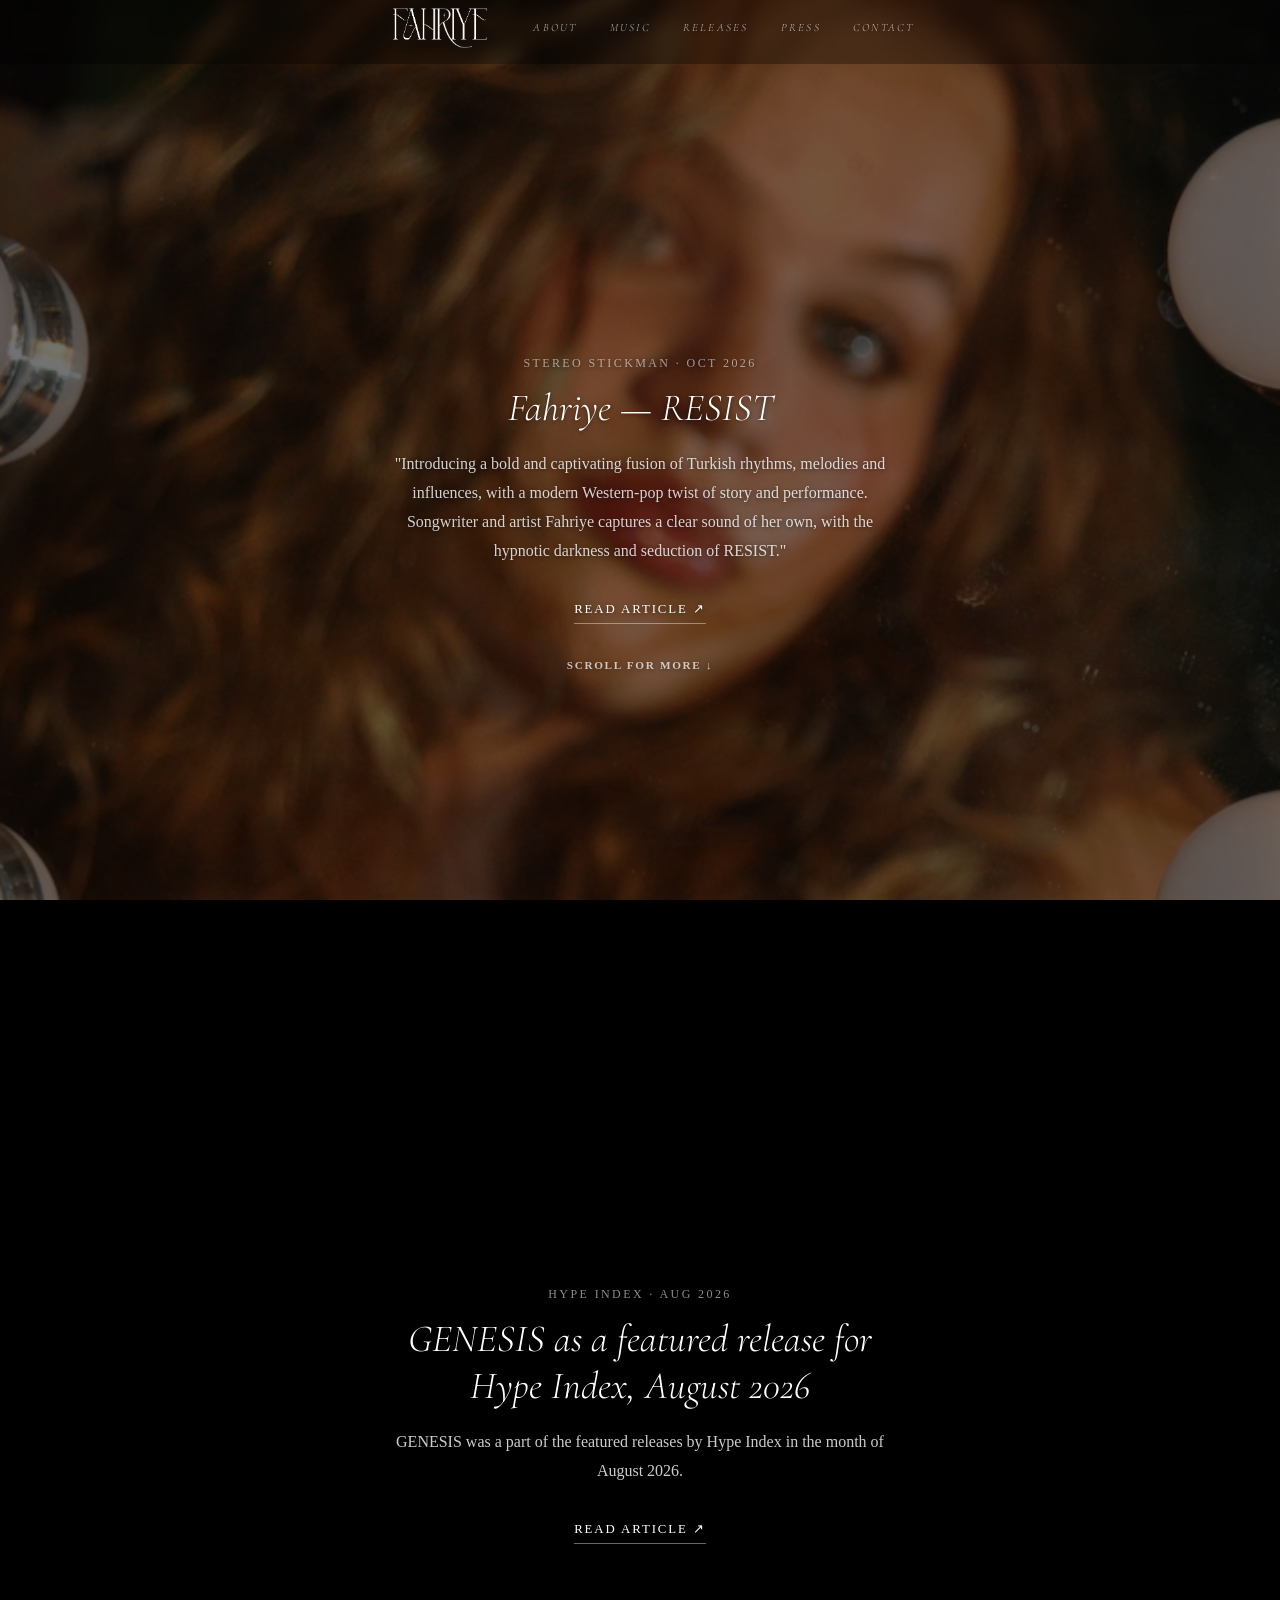
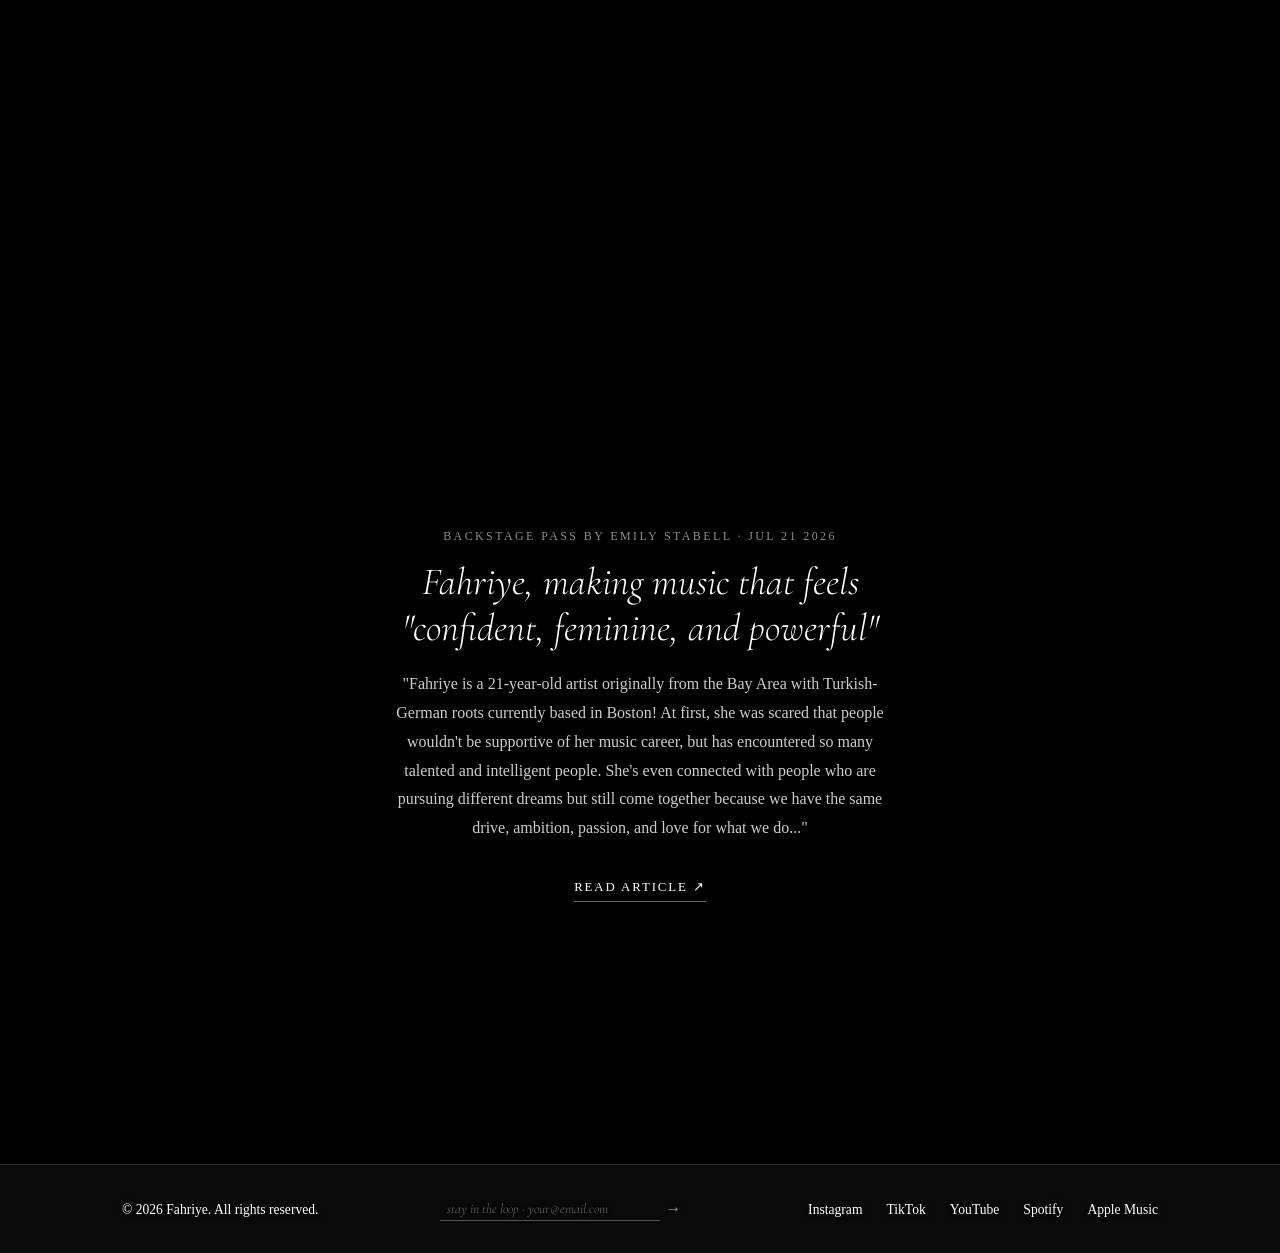
<file: press.html>
<!DOCTYPE html>
<html lang="en">
<head>
  <meta charset="UTF-8" />
  <meta name="viewport" content="width=device-width, initial-scale=1.0" />
  <title>Press — Fahriye</title>
  <link rel="stylesheet" href="style.css" />
  <link rel="icon" type="image/png" href="glowlogo.png" />
  <link rel="apple-touch-icon" href="genesis ep cover.jpeg" />
</head>
<body class="press-page">

  <nav class="text-nav text-nav-light press-nav">
    <a href="/" class="text-nav-home"><img src="fahriyelogoblacknew.png" alt="Fahriye" class="text-nav-logo" /></a>
    <a href="about.html">About</a>
    <a href="music.html">Music</a>
    <a href="releases.html">Releases</a>
    <a href="press.html">Press</a>
    <a href="contact.html">Contact</a>
  </nav>

  <!-- Sticky background that swaps as you scroll -->
  <div id="press-bg"></div>

  <div id="press-scroll">

    <section class="press-panel" data-bg="resist cover (2).jpg" style="animation: bounceIn 0.7s cubic-bezier(0.34,1.56,0.64,1) 0.1s both;">
      <div class="press-panel-inner press-panel-inner--text-only">
        <div class="press-panel-text">
          <p class="press-panel-label">Stereo Stickman · Oct 2026</p>
          <h2 class="press-panel-title">Fahriye — RESIST</h2>
          <p class="press-panel-blurb">"Introducing a bold and captivating fusion of Turkish rhythms, melodies and influences, with a modern Western-pop twist of story and performance. Songwriter and artist Fahriye captures a clear sound of her own, with the hypnotic darkness and seduction of RESIST."</p>
          <a href="https://stereostickman.com/music/fahriye-resist/" target="_blank" class="press-panel-link">Read Article ↗</a>
          <p class="press-scroll-hint">scroll for more ↓</p>
        </div>
      </div>
    </section>

    <section class="press-panel" data-bg="hypeindex.png" style="animation: bounceIn 0.7s cubic-bezier(0.34,1.56,0.64,1) 0.25s both;">
      <div class="press-panel-inner press-panel-inner--text-only">
        <div class="press-panel-text">
          <p class="press-panel-label">Hype Index · Aug 2026</p>
          <h2 class="press-panel-title">GENESIS as a featured release for Hype Index, August 2026</h2>
          <p class="press-panel-blurb">GENESIS was a part of the featured releases by Hype Index in the month of August 2026.</p>
          <a href="https://hype-index.com/projects/genesis" target="_blank" class="press-panel-link">Read Article ↗</a>
        </div>
      </div>
    </section>

    <section class="press-panel" data-bg="genesisepmore.png" style="animation: bounceIn 0.7s cubic-bezier(0.34,1.56,0.64,1) 0.4s both;">
      <div class="press-panel-inner press-panel-inner--text-only">
        <div class="press-panel-text">
          <p class="press-panel-label">Backstage Pass by Emily Stabell · Jul 21 2026</p>
          <h2 class="press-panel-title">Fahriye, making music that feels "confident, feminine, and powerful"</h2>
          <p class="press-panel-blurb">"Fahriye is a 21-year-old artist originally from the Bay Area with Turkish-German roots currently based in Boston! At first, she was scared that people wouldn't be supportive of her music career, but has encountered so many talented and intelligent people. She's even connected with people who are pursuing different dreams but still come together because we have the same drive, ambition, passion, and love for what we do..."</p>
          <a href="https://emilystabell.substack.com/p/fahriye-making-music-that-feels-confident?r=3qfd70&utm_medium=ios&triedRedirect=true&utm_source=ig&utm_content=link_in_bio&fbclid=PAZXh0bgNhZW0CMTEAc3J0YwZhcHBfaWQPOTM2NjE5NzQzMzkyNDU5AAGnYBBEDO6mT8_GU49dWVDjlxvqort6MpaDkYxNzRhCxrHLUBLVQDluBV9ll5Q_aem_ttAu1SEGmcJFXR-f5BPkCg&utm_id=97760_v0_s00_e0_tv3" target="_blank" class="press-panel-link">Read Article ↗</a>
        </div>
      </div>
    </section>

  </div>

  <footer>
    <div class="container footer-inner">
      <p>© 2026 Fahriye. All rights reserved.</p>
      <form class="footer-signup" action="https://formspree.io/f/maeqblwq" method="POST">
        <input type="email" name="email" placeholder="stay in the loop · your@email.com" required />
        <button type="submit">→</button>
      </form>
      <div class="footer-links">
        <a href="https://www.instagram.com/withlovefahriye/" target="_blank">Instagram</a>
        <a href="https://www.tiktok.com/@withlovefahriye" target="_blank">TikTok</a>
        <a href="https://www.youtube.com/@withlovefahriye" target="_blank">YouTube</a>
        <a href="https://open.spotify.com/artist/7KWCDlzcTeZ2Z0BFqYNhMF?si=_0SzZjW6Rpmb2HBz6mKb4Q" target="_blank">Spotify</a>
        <a href="https://music.apple.com/us/artist/fahriye/1817758678" target="_blank">Apple Music</a>
      </div>
    </div>
  </footer>

  <script src="script.js"></script>
  <script>
    const panels = document.querySelectorAll('.press-panel');
    const bg = document.getElementById('press-bg');

    // Preload all background images
    panels.forEach(p => {
      const img = new Image();
      img.src = p.dataset.bg;
    });

    // Set first bg immediately
    if (panels.length) bg.style.backgroundImage = `url('${panels[0].dataset.bg}')`;

    let currentBg = panels[0]?.dataset.bg;

    function updateBg() {
      let active = panels[0];
      panels.forEach(panel => {
        const rect = panel.getBoundingClientRect();
        if (rect.top <= window.innerHeight * 0.5) active = panel;
      });
      const newBg = active.dataset.bg;
      if (newBg !== currentBg) {
        bg.classList.remove('bg-visible');
        setTimeout(() => {
          bg.style.backgroundImage = `url('${newBg}')`;
          bg.classList.add('bg-visible');
          currentBg = newBg;
        }, 200);
      }
    }

    bg.classList.add('bg-visible');
    window.addEventListener('scroll', updateBg, { passive: true });
  </script>
</body>
</html>
</file>
<file: style.css>
@font-face {
  font-family: 'CormorantGaramond';
  src: url('CormorantGaramond-LightItalic.ttf') format('truetype');
  font-weight: 400;
  font-style: normal;
}
@font-face {
  font-family: 'TheSignature';
  src: url('thesignature/Thesignature.ttf') format('truetype');
  font-weight: 400;
  font-style: normal;
}
@font-face {
  font-family: 'SnowWhite';
  src: url('Snow White.ttf') format('truetype');
  font-weight: 400;
  font-style: normal;
}

*, *::before, *::after { box-sizing: border-box; margin: 0; padding: 0; }

:root {
  --bg: #141414;
  --bg2: #141414;
  --bg3: #1c1c1c;
  --accent: ;
  --accent-dim: #000000;
  --text: #e8e2d9;
  --text-muted: #fff;
  --border: #2a2a2a;
  --radius: 8px;
  --font: 'CormorantGaramond', serif;
  --font-sans: system-ui, -apple-system, sans-serif;
}

html { scroll-behavior: smooth; }

body {
  background: url('wowie.png') center/cover fixed;
  color: var(--text);
  font-family: var(--font-CormorantGaramond);
  font-size: 16px;
  line-height: 1.7;
}

a { color: var(--accent); text-decoration: none; }

* { text-shadow: 0 1px 4px rgba(0,0,0,0.5); }
a:hover { color: var(--text); }

img { max-width: 100%; display: block; }

.container {
  max-width: 1100px;
  margin: 0 auto;
  padding: 0 2rem;
}

.btn {
  display: inline-block;
  padding: 0.65rem 1.5rem;
  border-radius: var(--radius);
  font-size: 0.9rem;
  font-weight: 600;
  letter-spacing: 0.04em;
  cursor: pointer;
  transition: all 0.2s;
  border: 2px solid transparent;
}
.btn-primary {
  background: var(--accent);
  color: #e8e2d9;
  border-color: var(--accent);
}
.btn-primary:hover {
  background: transparent;
  color: var(--text);
  border-color: var(--text);
  transform: scale(1.05);
}
.btn-outline {
  background: transparent;
  color: var(--accent);
  border-color: var(--accent);
}
.btn-outline:hover {
  background: transparent;
  color: var(--text);
  border-color: var(--text);
  transform: scale(1.05);
}
.btn-small { padding: 0.4rem 1rem; font-size: 0.8rem; }
.btn-full { width: 100%; text-align: center; }

#navbar {
  position: fixed;
  top: 0; left: 0; right: 0;
  z-index: 100;
  padding: 1.2rem 0;
  transition: background 0.3s, padding 0.3s;
}
#navbar.scrolled {
  background: rgba(13,13,13,0.95);
  backdrop-filter: blur(8px);
  padding: 0.8rem 0;
  border-bottom: 1px solid var(--border);
}
.nav-inner {
  max-width: 1100px;
  margin: 0 auto;
  padding: 0 2rem;
  display: flex;
  align-items: center;
  gap: 1rem;
}
.nav-logo {
  font-family: var(--font);
  font-size: 1.5rem;
  color: var(--text);
  letter-spacing: 0.06em;
  display: flex;
  align-items: center;
}
.nav-logo img { height: 28px; width: auto; }
.nav-logo:hover { color: var(--accent); }
.logo-dark { display: none; }
#navbar.nav-dark .logo-light { display: none; }
#navbar.nav-dark .logo-dark { display: block; }
.nav-toggle {
  background: none;
  border: none;
  color: var(--text);
  font-size: 1.6rem;
  cursor: pointer;
  line-height: 1;
}

#nav-overlay {
  position: fixed;
  top: 0;
  left: 0;
  bottom: 0;
  width: 280px;
  background: #141414;
  z-index: 200;
  display: flex;
  flex-direction: column;
  justify-content: center;
  padding: 4rem 2rem;
  transform: translateX(-100%);
  transition: transform 0.35s ease;
  box-shadow: 4px 0 20px rgba(0,0,0,0.4);
}
#nav-overlay.open { transform: translateX(0); }

#nav-close {
  position: absolute;
  top: 1.5rem;
  right: 2rem;
  background: none;
  border: none;
  color: var(--text);
  font-size: 2rem;
  cursor: pointer;
  line-height: 1;
}
#nav-close:hover { color: var(--text-muted); }

#nav-menu {
  list-style: none;
  width: 100%;
}
#nav-menu li {
  border-bottom: 1px solid var(--border);
}
#nav-menu li:first-child {
  border-top: 1px solid var(--border);
}
#nav-menu a {
  display: block;
  padding: 1.2rem 0;
  color: var(--text);
  font-family: var(--font);
  font-size: 1.8rem;
  letter-spacing: 0.06em;
  text-transform: uppercase;
  transition: color 0.2s;
}
#nav-menu a:hover { color: var(--text-muted); }

#hero {
  min-height: 100vh;
  display: flex;
  flex-direction: column;
  align-items: center;
  justify-content: center;
  text-align: center;
  padding: 6rem 2rem 4rem;
  background:
    linear-gradient(rgba(0,0,0,0.2), rgba(0,0,0,0.85)),
    url('GenesisEPFull.png') center/cover no-repeat;
  background-color: #000;
  position: relative;
}
/* Homepage sun navigation */
.homepage #navbar { display: none; }

/* Orb nav bar (about page etc.) */
.orb-nav {
  display: flex;
  flex-direction: row;
  align-items: center;
  justify-content: center;
  gap: 0.8rem;
  padding: 1.2rem 0.75rem 0.8rem;
  margin-bottom: 2rem;
  background: transparent;
  position: relative;
  z-index: 2;
}
.orb-nav-logo {
  flex-shrink: 0;
  width: 100px;
  display: flex;
  justify-content: center;
  align-items: center;
}
.orb-nav-logo img {
  height: 28px;
  width: auto;
  max-width: 100%;
  filter: brightness(0) invert(1);
}
.orb-page .orb-nav-logo img {
  filter: brightness(0);
}
.orb-nav-links {
  display: flex;
  flex: 1;
  gap: 0.75rem;
  align-items: flex-start;
  justify-content: flex-end;
}
.orb-nav-links:last-child {
  justify-content: flex-start;
}
.sun-link-sm {
  display: flex;
  flex-direction: column;
  align-items: center;
  gap: 0.3rem;
  text-decoration: none;
}
.sun-orb-sm {
  width: 36px;
  height: 36px;
  border-radius: 50%;
  background: radial-gradient(circle at 38% 36%, rgba(255,235,170,1) 0%, rgba(229,179,116,0.95) 40%, rgba(229,179,116,0.55) 70%, rgba(229,179,116,0.2) 90%);
  box-shadow:
    0 0 0 1.5px rgba(120,70,10,0.25),
    0 0 12px 4px rgba(229,179,116,0.85),
    0 0 28px 9px rgba(229,179,116,0.45);
  animation: sunPulse 4s ease-in-out infinite;
  transition: transform 0.25s ease;
}
.sun-link-sm:hover .sun-orb-sm {
  transform: scale(1.2);
  box-shadow:
    0 0 0 1.5px rgba(120,70,10,0.3),
    0 0 18px 7px rgba(229,179,116,0.95),
    0 0 40px 14px rgba(229,179,116,0.55);
}

/* Dark orbs with soft warm glow for amber-header pages */
.releases-header .sun-orb-sm {
  background: radial-gradient(circle at 38% 36%, rgba(80,70,60,1) 0%, rgba(30,25,20,1) 40%, rgba(10,8,5,0.95) 75%);
  box-shadow:
    0 0 8px 3px rgba(160,110,50,0.45),
    0 0 22px 8px rgba(160,110,50,0.2);
  animation: sunPulseWarm 4s ease-in-out infinite;
}
.releases-header .sun-link-sm:hover .sun-orb-sm {
  box-shadow:
    0 0 14px 5px rgba(160,110,50,0.65),
    0 0 35px 12px rgba(160,110,50,0.3);
}
.releases-header .sun-label-sm {
  color: rgba(0,0,0,0.75);
}
.releases-header .sun-link-sm:hover .sun-label-sm {
  color: rgba(0,0,0,1);
}
.sun-label-sm {
  font-family: var(--font);
  font-size: 0.6rem;
  letter-spacing: 0.18em;
  text-transform: uppercase;
  color: rgba(232,226,217,0.75);
}
.sun-link-sm:hover .sun-label-sm { color: rgba(232,226,217,1); }

.orb-page section:not(#hero):first-of-type { padding-top: 1rem; }

.orb-page-dark .orb-nav-logo img {
  filter: brightness(0) invert(1);
}
.orb-page-dark .sun-orb-sm {
  background: radial-gradient(circle at 40% 38%, rgba(255,255,255,0.85) 0%, rgba(220,220,220,0.4) 40%, transparent 70%);
  box-shadow:
    0 0 10px 3px rgba(255,255,255,0.35),
    0 0 22px 6px rgba(255,255,255,0.15);
}
.orb-page-dark .sun-label-sm {
  color: rgba(232,226,217,0.5);
}
.orb-page-dark .sun-link-sm:hover .sun-orb-sm {
  background: radial-gradient(circle at 40% 38%, rgba(255,255,255,1) 0%, rgba(230,230,230,0.6) 40%, transparent 70%);
  box-shadow:
    0 0 18px 6px rgba(255,255,255,0.55),
    0 0 40px 14px rgba(255,255,255,0.25);
}
.orb-page-dark .sun-link-sm:hover .sun-label-sm { color: rgba(232,226,217,0.9); }

.orb-page-dark .sun-orb-sm {
  animation-name: sunPulseWhite;
}
@keyframes sunPulseWhite {
  0%, 100% { box-shadow: 0 0 10px 3px rgba(255,255,255,0.3), 0 0 22px 6px rgba(255,255,255,0.12); }
  50%       { box-shadow: 0 0 16px 5px rgba(255,255,255,0.45), 0 0 32px 10px rgba(255,255,255,0.2); }
}
@keyframes sunPulseBlack {
  0%, 100% { box-shadow: 0 0 0 1px rgba(0,0,0,0.4), 0 0 10px 3px rgba(0,0,0,0.55), 0 0 24px 7px rgba(0,0,0,0.25); }
  50%       { box-shadow: 0 0 0 1px rgba(0,0,0,0.5), 0 0 16px 6px rgba(0,0,0,0.7), 0 0 35px 12px rgba(0,0,0,0.35); }
}
@keyframes sunPulseWarm {
  0%, 100% { box-shadow: 0 0 8px 3px rgba(160,110,50,0.4), 0 0 20px 7px rgba(160,110,50,0.18); }
  50%       { box-shadow: 0 0 12px 5px rgba(160,110,50,0.6), 0 0 30px 10px rgba(160,110,50,0.28); }
}


.sun-nav {
  position: absolute;
  inset: 0;
  pointer-events: none;
}
.sun-link {
  position: absolute;
  transform: translate(-50%, -50%);
  display: flex;
  flex-direction: column;
  align-items: center;
  gap: 0.55rem;
  text-decoration: none;
  pointer-events: all;
}
.sun-orb {
  width: 72px;
  height: 72px;
  border-radius: 50%;
  background: radial-gradient(circle at 40% 38%, rgba(255,230,160,0.98) 0%, rgba(255,189,89,0.85) 35%, rgba(255,189,89,0.2) 65%, transparent 80%);
  box-shadow:
    0 0 18px 6px rgba(255,189,89,0.55),
    0 0 50px 18px rgba(255,189,89,0.25),
    0 0 100px 40px rgba(255,189,89,0.1);
  animation: sunPulse 4s ease-in-out infinite;
  transition: transform 0.3s ease, box-shadow 0.3s ease;
}
.sun-link:hover .sun-orb {
  transform: scale(1.18);
  box-shadow:
    0 0 28px 10px rgba(255,189,89,0.7),
    0 0 70px 28px rgba(255,189,89,0.35),
    0 0 130px 55px rgba(255,189,89,0.15);
}
.sun-label {
  font-family: var(--font);
  font-size: 0.72rem;
  letter-spacing: 0.2em;
  text-transform: uppercase;
  color: rgba(232,226,217,0.8);
  transition: color 0.2s;
}
.sun-link:hover .sun-label { color: rgba(232,226,217,1); }

@keyframes sunPulse {
  0%, 100% {
    box-shadow:
      0 0 14px 5px rgba(255,189,89,0.7),
      0 0 35px 12px rgba(255,189,89,0.4),
      0 0 80px 30px rgba(255,189,89,0.15);
  }
  50% {
    box-shadow:
      0 0 22px 8px rgba(255,189,89,0.85),
      0 0 50px 20px rgba(255,189,89,0.5),
      0 0 110px 45px rgba(255,189,89,0.2);
  }
}

.hero-tag {
  font-size: 0.8rem;
  letter-spacing: 0.2em;
  text-transform: uppercase;
  color: var(--accent);
  margin-bottom: 1rem;
}
.hero-logo {
  height: clamp(80px, 15vw, 180px);
  width: auto;
  margin-bottom: 1rem;
  display: block;
  margin-left: auto;
  margin-right: auto;
  filter: drop-shadow(0 0 18px rgba(255,189,89,0.6)) drop-shadow(0 0 40px rgba(255,189,89,0.3));
  animation: logoGlow 3s ease-in-out infinite;
}
@keyframes logoGlow {
  0%, 100% { filter: drop-shadow(0 0 18px rgba(255,189,89,0.6)) drop-shadow(0 0 40px rgba(255,189,89,0.3)); }
  50% { filter: drop-shadow(0 0 28px rgba(255,189,89,0.85)) drop-shadow(0 0 60px rgba(255,189,89,0.45)); }
}

#hero h1 {
  font-family: var(--font);
  font-size: clamp(3.5rem, 10vw, 7rem);
  font-weight: 400;
  letter-spacing: 0.08em;
  margin-right: -0.08em;
  line-height: 1.05;
  color: var(--text);
  margin-bottom: 1rem;
}
.hero-sub {
  font-size: 1.1rem;
  color: var(--text-muted);
  margin: 0 auto 2.5rem;
  max-width: 400px;
}
.hero-actions { display: flex; gap: 1rem; justify-content: center; flex-wrap: wrap; }
.hero-scroll-hint {
  position: absolute;
  bottom: 2rem;
  font-size: 1.2rem;
  color: var(--text-muted);
  animation: bounce 2s infinite;
}
@keyframes bounce {
  0%, 100% { transform: translateY(0); }
  50% { transform: translateY(6px); }
}

section:not(#hero) { padding: 6rem 0; }
section:nth-child(even) { background: transparent; }

.section-title {
  font-family: var(--font);
  font-size: clamp(1.8rem, 4vw, 2.8rem);
  font-weight: 400;
  margin-bottom: 0.5rem;
  color: var(--text);
}
.section-sub {
  color: var(--text-muted);
  margin-bottom: 3rem;
  text-shadow: 0 1px 4px rgba(0,0,0,0.6);
}

.about-grid {
  display: grid;
  grid-template-columns: 1fr 1.4fr;
  gap: 4rem;
  align-items: center;
}
.image-placeholder {
  aspect-ratio: 3/4;
  background: var(--bg3);
  border: 1px solid var(--border);
  border-radius: var(--radius);
  display: flex;
  align-items: center;
  justify-content: center;
  color: var(--text-muted);
  font-size: 0.85rem;
  letter-spacing: 0.05em;
}
.about-text h2 {
  font-family: var(--font);
  font-size: clamp(1.8rem, 4vw, 2.8rem);
  font-weight: 400;
  margin-bottom: 1.2rem;
}
.about-image img { border-radius: 20px; box-shadow: 0 12px 40px rgba(0,0,0,0.5); }
.about-text p { color: var(--text-muted); margin-bottom: 1rem; }

@keyframes bounceIn {
  from { opacity: 0; transform: translateY(40px) scale(0.95); }
  to   { opacity: 1; transform: translateY(0) scale(1); }
}

.about-tricolumn {
  display: grid;
  grid-template-columns: 1fr 360px 1fr;
  align-items: flex-start;
  gap: 4rem;
  min-height: 100vh;
  padding: 4rem 4rem 0;
  max-width: 1300px;
  margin: 0 auto;
}
.about-col {
  color: var(--text);
}
.about-col p { margin-bottom: 1.2rem; font-size: 0.9rem; line-height: 1.9; opacity: 0.9; }
.about-col-left {
  text-align: right;
  animation: bounceIn 0.7s cubic-bezier(0.34, 1.56, 0.64, 1) 0.1s both;
}
.about-col-right {
  text-align: left;
  padding-top: 3rem;
  animation: bounceIn 0.7s cubic-bezier(0.34, 1.56, 0.64, 1) 0.3s both;
}
.about-title {
  font-size: 2rem;
  margin-bottom: 1.2rem;
  font-family: var(--font);
  font-style: italic;
}
.about-col-center {
  display: flex;
  flex-direction: column;
  align-items: center;
  gap: 1rem;
  animation: bounceIn 0.7s cubic-bezier(0.34, 1.56, 0.64, 1) 0.2s both;
}
.about-circle-img {
  width: 340px;
  height: 340px;
  object-fit: cover;
  border-radius: 50%;
  box-shadow: 0 0 60px rgba(0,0,0,0.7), 0 0 0 2px rgba(255,255,255,0.08);
}
.about-quote {
  font-size: 0.78rem;
  text-align: center;
  opacity: 0.75;
  max-width: 240px;
  line-height: 1.6;
  font-style: italic;
}
.about-quote-src {
  font-size: 0.68rem;
  opacity: 0.4;
  text-align: center;
  letter-spacing: 0.08em;
}
.about-release {
  display: flex;
  flex-direction: column;
  align-items: center;
  gap: 0.5rem;
  margin-top: -18rem;
  padding-bottom: 3rem;
  animation: bounceIn 0.7s cubic-bezier(0.34, 1.56, 0.64, 1) 0.4s both;
}
.about-release-label {
  font-size: 0.8rem;
  opacity: 0.6;
  text-decoration: underline;
}
.about-cta { color: var(--accent) !important; font-style: italic; }

#music { background: #E5B374; position: relative; overflow: hidden; }
.music-video-bg {
  position: absolute;
  inset: 0;
  z-index: 0;
  pointer-events: none;
}
.music-video-bg iframe {
  position: absolute;
  top: 50%;
  left: 50%;
  width: 180%;
  height: 180%;
  transform: translate(-50%, -50%);
  border: none;
  pointer-events: none;
}
.music-video-bg video {
  position: absolute;
  top: 50%;
  left: 50%;
  width: 180%;
  height: 180%;
  transform: translate(-50%, -50%);
  object-fit: cover;
  pointer-events: none;
}
.music-video-overlay {
  position: absolute;
  inset: 0;
  background: rgba(0,0,0,0.45);
}
.music-video-blocker {
  position: absolute;
  inset: 0;
  z-index: 1;
  pointer-events: all;
}
#music .container {
  position: relative;
  z-index: 1;
}
#music .section-title { color: var(--text); }
#contact { background: #E5B374; color: #111; }

#contact .contact-item a:hover { text-decoration: underline; }

#contact .section-title,
#contact .section-sub,
#contact .contact-item strong,
#contact .contact-item p,
#contact .contact-item a,
#contact .form-group label,
#contact .btn-full {
  color: #1a1008;
}

.music-grid {
  display: grid;
  grid-template-columns: repeat(auto-fit, minmax(280px, 1fr));
  gap: 1.5rem;
}

/* Orbit system */
.orbit-system {
  position: relative;
  display: flex;
  flex-direction: column;
  align-items: center;
  padding: 2rem 0 3rem;
}
.orbit-ring {
  display: none;
}
.planet {
  position: absolute;
  top: 90px;
  width: 320px;
  height: 320px;
  border-radius: 50%;
  overflow: hidden;
  cursor: pointer;
  transition: transform 0.5s cubic-bezier(0.34,1.56,0.64,1), opacity 0.4s ease;
  box-shadow: 0 8px 40px rgba(0,0,0,0.5);
}
.planet img {
  width: 100%;
  height: 100%;
  object-fit: cover;
  pointer-events: none;
}
.planet.active {
  box-shadow: 0 0 40px rgba(255,189,89,0.4), 0 8px 40px rgba(0,0,0,0.5);
}
.planet[data-index="1"].active {
  box-shadow: 0 0 40px rgba(255,182,215,0.7), 0 0 80px rgba(255,182,215,0.35), 0 8px 40px rgba(0,0,0,0.5);
}
.orbit-info {
  margin-top: 460px;
  text-align: center;
  animation: fadeIn 0.3s ease;
}
.orbit-meta {
  font-size: 0.7rem;
  letter-spacing: 0.15em;
  text-transform: uppercase;
  opacity: 0.5;
  margin-bottom: 0.4rem;
}
.orbit-title {
  font-family: var(--font);
  font-size: 2rem;
  font-style: italic;
  margin-bottom: 0.5rem;
}
.orbit-desc {
  font-size: 0.9rem;
  opacity: 0.75;
  max-width: 320px;
  margin: 0 auto 1rem;
}
.orbit-nav {
  display: flex;
  gap: 1.5rem;
  margin-top: 1.5rem;
}
.orbit-prev, .orbit-next {
  background: rgba(255,255,255,0.08);
  border: 1px solid rgba(255,255,255,0.15);
  color: #fff;
  border-radius: 50%;
  width: 44px;
  height: 44px;
  font-size: 1.1rem;
  cursor: pointer;
  transition: background 0.2s, border-color 0.2s;
}
.orbit-prev:hover, .orbit-next:hover {
  background: rgba(255,189,89,0.2);
  border-color: rgba(255,189,89,0.5);
}
.music-card {
  background: var(--bg3);
  border: 1px solid var(--border);
  border-radius: var(--radius);
  overflow: hidden;
  transition: transform 0.2s, border-color 0.2s;
}
.music-card:hover { transform: translateY(-4px); border-color: var(--accent-dim); }
.music-video-wrap {
  position: relative;
  width: 100%;
  aspect-ratio: 1;
}
.music-video-wrap iframe {
  position: absolute;
  inset: 0;
  width: 100%;
  height: 100%;
}

.album-art {
  width: 100%;
  aspect-ratio: 1;
  background: linear-gradient(135deg, #1e1a14 0%, #2a2318 100%);
  display: flex;
  align-items: center;
  justify-content: center;
  font-size: 3rem;
  color: var(--accent-dim);
  overflow: hidden;
}
.album-art img {
  width: 100%;
  height: 100%;
  object-fit: cover;
  object-position: center top;
}
.music-info { padding: 1.2rem; }
.music-info h3 { font-size: 1.1rem; margin-bottom: 0.2rem; color: var(--text); }
.music-meta { font-size: 0.8rem; color: var(--text-muted); margin-bottom: 0.6rem; }
.music-info p { color: var(--text-muted); font-size: 0.9rem; margin-bottom: 1rem; }
.music-links { display: flex; flex-wrap: wrap; gap: 0.5rem; }

.contact-top {
  display: flex;
  gap: 3rem;
  justify-content: center;
  flex-wrap: wrap;
  padding: 2rem 0 3rem;
  border-bottom: 1px solid rgba(0,0,0,0.1);
  margin-bottom: 3rem;
}
.contact-top .contact-item {
  margin-bottom: 0;
  text-align: center;
  flex-direction: column;
  align-items: center;
}
.contact-wings-row {
  position: relative;
  display: flex;
  justify-content: center;
}
.contact-form-wrap {
  width: 100%;
  max-width: 560px;
}
.contact-wings {
  position: absolute;
  top: 50%;
  transform: translateY(-50%);
  width: 180px;
  opacity: 0.85;
  pointer-events: none;
}
.contact-wings-left {
  left: 0;
}
.contact-wings-right {
  right: 0;
  transform: translateY(-50%) scaleX(-1);
}
@keyframes wingFlap {
  0%             { transform: rotate(0deg) scale(1); }
  4%             { transform: rotate(-12deg) scale(1.15) translateY(-10px); }
  8%             { transform: rotate(-6deg) scale(1.1) translateY(-6px); }
  11%            { transform: rotate(-10deg) scale(1.12) translateY(-8px); }
  15%, 100%      { transform: rotate(0deg) scale(1); }
}
@keyframes wingFlapRight {
  0%             { transform: scaleX(-1); }
  4%             { transform: scaleX(-1) rotate(12deg) scale(1.15) translateY(-10px); }
  8%             { transform: scaleX(-1) rotate(6deg) scale(1.1) translateY(-6px); }
  11%            { transform: scaleX(-1) rotate(10deg) scale(1.12) translateY(-8px); }
  15%, 100%      { transform: scaleX(-1); }
}
.contact-form {
  margin-left: 0;
  padding-left: 0;
}
.contact-item {
  display: flex;
  gap: 1rem;
  margin-bottom: 1.8rem;
  align-items: flex-start;
}
.contact-icon {
  font-size: 1.2rem;
  margin-top: 0.1rem;
  flex-shrink: 0;
}
.contact-item strong { display: block; color: var(--text); margin-bottom: 0.2rem; }
.contact-item p { color: var(--text-muted); font-size: 0.9rem; margin: 0; }

.contact-form { display: flex; flex-direction: column; gap: 1rem; }
.form-group { display: flex; flex-direction: column; gap: 0.35rem; }
.form-group label { font-size: 0.85rem; color: var(--text-muted); letter-spacing: 0.04em; }
.form-group input,
.form-group select,
.form-group textarea {
  background: var(--bg3);
  border: 1px solid var(--border);
  border-radius: var(--radius);
  padding: 0.7rem 1rem;
  color: var(--text);
  font-size: 0.95rem;
  font-family: var(--font-sans);
  transition: border-color 0.2s;
  outline: none;
}
.form-group input:focus,
.form-group select,
.form-group textarea:focus { border-color: var(--accent); }
.form-group select { cursor: pointer; }
.form-group textarea { resize: vertical; min-height: 120px; }

.form-status { font-size: 0.85rem; text-align: center; min-height: 1.2rem; margin-top: 0.25rem; }
.form-status.success { color: #6fcf97; }
.form-status.error { color: #eb5757; }

.notice-banner {
  background: #3a0a0d;
  border: 1px solid #7a1a20;
  border-radius: var(--radius);
  padding: 1rem 1.4rem;
  margin-bottom: 2.5rem;
  color: var(--text);
  font-size: 0.9rem;
  line-height: 1.6;
}
.notice-banner a { color: #e8a0a5; text-decoration: underline; }
.notice-banner a:hover { color: var(--text); }

.footer-signup {
  display: flex;
  gap: 0;
  align-items: center;
}
.footer-signup input[type="email"] {
  background: transparent;
  border: none;
  border-bottom: 1px solid rgba(255,255,255,0.3);
  color: var(--text-muted);
  font-family: var(--font);
  font-size: 0.85rem;
  padding: 0.2rem 0.4rem;
  width: 220px;
  outline: none;
}
.footer-signup input[type="email"]::placeholder {
  color: rgba(255,255,255,0.4);
}
.footer-signup button {
  background: none;
  border: none;
  color: var(--text-muted);
  font-size: 1rem;
  cursor: pointer;
  padding: 0 0.3rem;
  opacity: 0.6;
  transition: opacity 0.2s;
}
.footer-signup button:hover {
  opacity: 1;
}
footer {
  background: #0a0a0a;
  border-top: 1px solid var(--border);
  padding: 2rem 0;
}
.footer-inner {
  display: flex;
  align-items: center;
  justify-content: space-between;
  flex-wrap: wrap;
  gap: 1rem;
}
footer p { color: var(--text-muted); font-size: 0.85rem; }
.footer-links { display: flex; gap: 1.5rem; }
.footer-links a { color: var(--text-muted); font-size: 0.85rem; }
.footer-links a:hover { color: var(--accent); }

#popup-overlay {
  position: fixed;
  inset: 0;
  background: rgba(0,0,0,0.75);
  z-index: 1000;
  display: flex;
  align-items: center;
  justify-content: center;
  padding: 1rem;
  animation: fadeIn 0.3s ease;
}
#popup-overlay.hidden { display: none; }
#popup {
  background: #E5B374;
  border: none;
  border-radius: var(--radius);
  box-shadow: 0 8px 40px rgba(0,0,0,0.5), 0 2px 12px rgba(0,0,0,0.3), inset 0 0 80px rgba(0,0,0,0.35);
  padding: 2.5rem 2rem;
  max-width: 380px;
  width: 100%;
  text-align: center;
  position: relative;
  animation: slideUpIn 0.5s cubic-bezier(0.34, 1.56, 0.64, 1) both;
}
@keyframes slideUpIn {
  from { opacity: 0; transform: translateY(60px); }
  to { opacity: 1; transform: translateY(0); }
}
#popup-cover {
  width: 300px;
  height: 300px;
  object-fit: cover;
  border-radius: var(--radius);
  margin: 0 auto 1rem;
  display: block;
}

#popup-title {
  font-family: var(--font);
  font-size: 2.5rem;
  font-weight: 400;
  color: #141414;
  margin: 0.3rem 0 0.5rem;
}
#popup-sub {
  color: #141414;
  font-size: 0.9rem;
  margin-bottom: 1.5rem;
  opacity: 0.7;
}
#popup-btn { margin: 0 auto; background: #141414; border-color: #141414; color: #fff; text-shadow: none; }
#popup-btn:hover { background: transparent; color: #141414; border-color: #141414; }
#popup-close {
  position: absolute;
  top: 0.75rem;
  right: 0.75rem;
  background: none;
  border: none;
  color: #141414;
  font-size: 1.5rem;
  cursor: pointer;
  line-height: 1;
  opacity: 0.5;
}
#popup-close:hover { opacity: 1; }
@keyframes fadeIn {
  from { opacity: 0; }
  to { opacity: 1; }
}

.section-divider {
  text-align: center;
  padding: 1rem 0;
  background: #16110C;
}
.section-divider img {
  width: 120px;
  display: inline-block;
}

.project-group {
  margin-bottom: 2rem;
}
.release-accordion {
  max-width: 900px;
  margin: 0 auto 3rem;
}
.accordion-item {
  border-bottom: 1px solid rgba(255,255,255,0.15);
}
.accordion-trigger {
  width: 100%;
  background: none;
  border: none;
  cursor: pointer;
  display: flex;
  align-items: center;
  gap: 1rem;
  padding: 1.4rem 0;
  text-align: left;
  color: var(--text);
  font-family: var(--font);
}
.accordion-title {
  font-size: clamp(1.2rem, 3vw, 1.6rem);
  flex: 1;
}
.accordion-meta {
  font-size: 0.8rem;
  letter-spacing: 0.08em;
  text-transform: uppercase;
  color: var(--text-muted);
  opacity: 0.7;
}
.accordion-arrow {
  font-size: 1.4rem;
  transition: transform 0.3s ease;
  flex-shrink: 0;
}
.accordion-trigger[aria-expanded="true"] .accordion-arrow {
  transform: rotate(180deg);
}
.accordion-body {
  display: none;
  padding-bottom: 2rem;
}
.accordion-body.open {
  display: block;
}
.photo-credit {
  font-size: 0.75rem;
  color: var(--text-muted);
  opacity: 0.65;
  margin-top: 0.5rem;
  text-align: center;
}
.photo-credit a {
  text-decoration: underline;
  color: inherit;
}
.project-header {
  padding: 3rem 0;
  text-align: center;
  background: transparent;
}
.project-title {
  font-family: var(--font);
  font-size: clamp(1.8rem, 4vw, 2.8rem);
  font-weight: 400;
  color: var(--text);
  margin-bottom: 0.3rem;
}
.project-date {
  color: var(--text-muted);
  font-size: 0.85rem;
  letter-spacing: 0.1em;
  opacity: 0.6;
  margin-top: 0.3rem;
}
.project-credits {
  color: var(--text-muted);
  font-size: 0.78rem;
  letter-spacing: 0.05em;
  opacity: 0.5;
  margin-top: 0.5rem;
  font-style: italic;
}
.project-about {
  margin-top: 1.2rem;
}
.project-about-toggle {
  background: none;
  border: 1px solid rgba(255,255,255,0.25);
  color: var(--text);
  font-family: var(--font);
  font-size: 0.85rem;
  letter-spacing: 0.1em;
  padding: 0.45rem 1rem;
  cursor: pointer;
  border-radius: 2px;
  opacity: 0.75;
  transition: opacity 0.2s;
}
.project-about-toggle:hover { opacity: 1; }
.project-about-body {
  display: none;
  max-width: 680px;
  margin: 0.8rem auto 0;
}
.project-about-body.open { display: block; }
.project-blurb {
  color: var(--text-muted);
  font-size: 0.95rem;
  font-style: italic;
  line-height: 1.7;
  opacity: 0.85;
  background: rgba(255,255,255,0.06);
  border-radius: 4px;
  padding: 1.2rem 1.5rem;
}
.project-sub {
  color: var(--text-muted);
  font-size: 0.85rem;
  letter-spacing: 0.08em;
  text-transform: uppercase;
}

@media (max-width: 768px) {
  .nav-links { display: none; flex-direction: column; gap: 1rem; position: absolute; top: 100%; left: 0; right: 0; background: rgba(13,13,13,0.97); padding: 1.5rem 2rem; border-bottom: 1px solid var(--border); }
  .nav-links.open { display: flex; }
  .nav-toggle { display: block; }

  .about-grid,
  .contact-grid { grid-template-columns: 1fr; gap: 2.5rem; }
  .about-image { max-width: 280px; margin: 0 auto; }

  .hero-actions { flex-direction: column; align-items: center; }

  .release-grid,
  .release-grid.reverse {
    grid-template-columns: 1fr !important;
    direction: ltr !important;
    gap: 1.5rem;
  }

  .release-grid > *,
  .release-grid.reverse > * {
    order: unset !important;
  }

  .release-section {
    padding: 3rem 0;
  }

  .release-info {
    padding: 1.2rem;
  }

  .release-info h2 {
    font-size: 2rem;
  }

  .release-blurb {
    font-size: 0.95rem;
  }

  .slideshow {
    max-width: 100%;
  }

  .project-header {
    padding: 1.5rem 0;
  }

  .project-title {
    font-size: 1.6rem;
  }

  .press-image-wrap {
    max-width: 100%;
    aspect-ratio: 4/3;
  }

  .press-title {
    font-size: 1.3rem !important;
  }
}

.releases-header {
  min-height: 48vh;
  display: flex;
  flex-direction: column;
  align-items: center;
  justify-content: flex-start;
  text-align: center;
  padding: 0 0 2rem;
  background: #E5B374;
  color: #1a1008;
}
.releases-header-ep {
  background: url('genesis ep cover.jpeg') center center / cover no-repeat;
  color: #fff;
  position: relative;
}
.releases-header-ep::before {
  content: '';
  position: absolute;
  inset: 0;
  background: rgba(0,0,0,0.45);
}
.releases-header-ep > * {
  position: relative;
  z-index: 1;
}
.releases-header-ep h1,
.releases-header-ep .hero-tag {
  color: #fff;
}

.releases-header h1 {
  font-family: var(--font);
  font-size: clamp(3rem, 8vw, 5.5rem);
  font-weight: 400;
  letter-spacing: 0.08em;
  color: #1a1008;
  margin-bottom: 0.5rem;
}

.releases-header .hero-tag,
.releases-header .hero-sub {
  color: #1a1008;
}
.releases-header .hero-tag {
  margin-top: 3rem;
}

#navbar.nav-dark .nav-logo,
#navbar.nav-dark .nav-toggle {
  color: #1a1008;
}

.release-section {
  padding: 6rem 0;
  background: transparent;
}
.release-section.alt {
  background: transparent;
}

.release-grid {
  display: grid;
  grid-template-columns: 1fr 1fr;
  gap: 4rem;
  align-items: center;
}
.release-grid.reverse {
  direction: rtl;
}
.release-grid.reverse > * {
  direction: ltr;
}

.release-label {
  font-size: 0.8rem;
  letter-spacing: 0.2em;
  text-transform: uppercase;
  color: #fff;
  margin-bottom: 0.5rem;
}

.release-info {
  background: rgba(0,0,0,0.55);
  border-radius: 16px;
  padding: 2rem;
}

.release-info h2 {
  font-family: var(--font);
  font-size: clamp(2rem, 5vw, 3.5rem);
  font-weight: 400;
  color: var(--text);
  margin-bottom: 1.2rem;
}

.release-blurb {
  color: #fff;
  font-size: 1rem;
  line-height: 1.8;
  margin-bottom: 1.8rem;
}

.release-links {
  display: flex;
  flex-wrap: wrap;
  gap: 0.6rem;
}

.slideshow {
  position: relative;
  border-radius: var(--radius);
  overflow: hidden;
  background: var(--bg3);
  border: 1px solid var(--border);
  user-select: none;
}

.slides {
  position: relative;
  aspect-ratio: 4/3;
  width: 100%;
}

.slide {
  position: absolute;
  inset: 0;
  opacity: 0;
  transition: opacity 0.5s ease;
}
.slide.active {
  opacity: 1;
}

.slide img {
  width: 100%;
  height: 100%;
  object-fit: cover;
  display: block;
}

.slide-placeholder {
  width: 100%;
  height: 100%;
  display: flex;
  align-items: center;
  justify-content: center;
  color: var(--text-muted);
  font-size: 0.85rem;
  letter-spacing: 0.05em;
  background: linear-gradient(135deg, #1a1a1a, #222);
}

.slide-btn {
  position: absolute;
  top: 50%;
  transform: translateY(-50%);
  background: rgba(0,0,0,0.5);
  border: 1px solid rgba(255,255,255,0.1);
  color: var(--text);
  font-size: 1.1rem;
  width: 2.4rem;
  height: 2.4rem;
  border-radius: 50%;
  cursor: pointer;
  display: flex;
  align-items: center;
  justify-content: center;
  transition: background 0.2s;
  z-index: 2;
}
.slide-btn:hover { background: rgba(201,169,110,0.7); color: #000; }
.slide-btn.prev { left: 0.75rem; }
.slide-btn.next { right: 0.75rem; }

.slide-dots {
  position: absolute;
  bottom: 0.75rem;
  left: 0;
  right: 0;
  display: flex;
  justify-content: center;
  gap: 0.4rem;
  z-index: 2;
}
.dot {
  width: 6px;
  height: 6px;
  border-radius: 50%;
  background: rgba(255,255,255,0.4);
  cursor: pointer;
  transition: background 0.2s;
}
.dot.active { background: var(--accent); }

/* ── Releases page redesign ── */
.releases-page { background: #000; }

.releases-nav {
  position: fixed;
  top: 0; left: 0; right: 0;
  z-index: 10;
  background: rgba(0,0,0,0.3);
  backdrop-filter: blur(8px);
}

.releases-ep-section {
  position: relative;
  height: 100vh;
  display: flex;
  align-items: center;
  justify-content: center;
  overflow: visible;
}

.releases-ep-bg {
  position: absolute;
  inset: 0;
  background:
    linear-gradient(rgba(0,0,0,0.2), rgba(0,0,0,0.85)),
    url('GenesisEPFull.png') center / cover no-repeat;
  background-color: #000;
}

.releases-ep-meta {
  position: absolute;
  top: 3.5rem;
  left: 0; right: 0;
  z-index: 1;
  display: flex;
  flex-direction: column;
  align-items: center;
  gap: 0.4rem;
  padding: 0 2rem;
  text-align: center;
  color: #fff;
}

.releases-ep-tag {
  font-size: 0.75rem;
  letter-spacing: 0.25em;
  text-transform: uppercase;
  color: rgba(255,255,255,0.55);
  margin-bottom: 0.5rem;
}
.releases-ep-logo {
  height: clamp(40px, 6vw, 80px);
  width: auto;
  display: block;
  margin: 0 auto 0.5rem;
  filter: drop-shadow(0 0 24px rgba(255,189,89,1)) drop-shadow(0 0 60px rgba(255,189,89,0.6));
  animation: logoGlow 3s ease-in-out infinite;
}
.releases-ep-sub {
  font-size: 0.8rem;
  letter-spacing: 0.08em;
  color: rgba(255,255,255,0.45);
  margin-bottom: 0.25rem;
}
.releases-ep-hint {
  font-size: 0.75rem;
  letter-spacing: 0.15em;
  text-transform: uppercase;
  color: rgba(255,255,255,0.35);
  animation: hintPulse 2.5s ease-in-out infinite;
}
@keyframes hintPulse {
  0%,100% { opacity: 0.35; }
  50% { opacity: 0.7; }
}

/* Record scene */
.record-scene {
  position: relative;
  width: 780px;
  height: 780px;
  display: flex;
  align-items: center;
  justify-content: center;
  margin-top: 16rem;
}

.record-wrap {
  position: relative;
  z-index: 2;
  cursor: pointer;
  transition: transform 0.4s ease;
}
.record-wrap:hover { transform: scale(1.05); }

.record-img {
  width: 380px;
  height: 380px;
  object-fit: contain;
  border-radius: 50%;
  animation: spinRecord 12s linear infinite;
  filter: drop-shadow(0 0 24px rgba(255,189,89,0.4));
}
@keyframes spinRecord {
  from { transform: rotate(0deg); }
  to { transform: rotate(360deg); }
}
.record-scene.expanded .record-img {
  animation-duration: 4s;
}

/* Song chips */
.song-chip {
  position: absolute;
  top: 50%;
  left: 50%;
  transform: translate(-50%, -50%);
  background: none;
  border: none;
  color: #fff;
  font-family: var(--font);
  font-size: 0.85rem;
  letter-spacing: 0.18em;
  text-transform: uppercase;
  padding: 0;
  border-radius: 0;
  cursor: pointer;
  opacity: 0;
  pointer-events: none;
  transition: transform 0.5s cubic-bezier(0.34,1.56,0.64,1), opacity 0.35s ease, color 0.2s, text-shadow 0.2s, font-size 0.2s;
  white-space: pre;
  text-align: center;
  z-index: 3;
  visibility: hidden;
}
.chip-logo {
  height: 44px;
  width: auto;
  max-width: 160px;
  object-fit: contain;
  display: block;
  pointer-events: none;
}
.song-chip:hover {
  color: rgba(255,189,89,1);
  text-shadow: 0 0 8px rgba(255,189,89,0.9), 0 0 24px rgba(255,189,89,0.5);
  font-size: 1rem;
}

.record-scene.expanded .song-chip {
  opacity: 1;
  pointer-events: auto;
  visibility: visible;
}
/* chip positions set by JS; collapsed chips hidden inside record */
.record-scene:not(.expanded) .song-chip {
  opacity: 0 !important;
  visibility: hidden !important;
  pointer-events: none !important;
}

/* Song modal */
.song-modal {
  position: fixed;
  inset: 0;
  background: rgba(0,0,0,0.75);
  z-index: 100;
  display: flex;
  align-items: center;
  justify-content: center;
  padding: 1rem;
  animation: fadeIn 0.3s ease;
}
.song-modal.hidden { display: none; }

.song-modal-inner {
  background: rgba(20,20,20,0.95);
  border: 1px solid rgba(255,255,255,0.1);
  border-radius: 16px;
  padding: 2.5rem 2rem;
  max-width: 500px;
  width: 100%;
  max-height: 80vh;
  overflow-y: auto;
  text-align: center;
  position: relative;
  color: #fff;
  animation: slideUpIn 0.45s cubic-bezier(0.34,1.56,0.64,1) both;
}
.song-modal-close {
  position: absolute;
  top: 1rem; right: 1.2rem;
  background: none; border: none;
  color: rgba(255,255,255,0.4);
  font-size: 1.5rem;
  cursor: pointer;
  line-height: 1;
}
.song-modal-close:hover { color: #fff; }
.song-modal-label {
  font-size: 0.7rem;
  letter-spacing: 0.2em;
  text-transform: uppercase;
  color: rgba(255,255,255,0.4);
  margin-bottom: 0.6rem;
}
.song-modal-title {
  font-family: var(--font);
  font-size: clamp(1.8rem, 4vw, 2.8rem);
  font-weight: 400;
  color: #fff;
  margin-bottom: 1rem;
}
.song-modal-blurb {
  font-size: 0.95rem;
  line-height: 1.8;
  color: rgba(255,255,255,0.75);
  margin-bottom: 1.5rem;
}

/* Singles section */
.releases-singles-section {
  background: #0a0a0a;
  padding: 5rem 0 6rem;
}
.releases-singles-heading {
  font-family: var(--font);
  font-size: clamp(2rem, 5vw, 3.5rem);
  font-weight: 400;
  color: #fff;
  text-align: center;
  margin-bottom: 3rem;
  letter-spacing: 0.08em;
}
.singles-carousel {
  display: flex;
  align-items: center;
  gap: 1.5rem;
}
.singles-track {
  flex: 1;
  position: relative;
}
.single-card {
  display: none;
  flex-direction: row;
  align-items: center;
  justify-content: center;
  animation: fadeIn 0.4s ease;
}
.single-card.active {
  display: flex;
}
.single-cover:hover img {
  transform: scale(1.06) !important;
}
.single-info {
  width: 0;
  overflow: hidden;
  flex-shrink: 0;
  transition: width 0.5s ease;
}
.single-info-inner {
  width: 420px;
  position: relative;
  padding-left: 1rem;
  opacity: 0;
  transform: translateX(-20px);
  transition: opacity 0.4s ease 0.15s, transform 0.5s ease 0.15s;
}
.single-card.info-open .single-info {
  width: 420px;
}
.single-card.info-open .single-info-inner {
  opacity: 1;
  transform: translateX(0);
}
.single-info-close {
  position: absolute;
  top: -0.5rem;
  right: -0.5rem;
  background: none;
  border: none;
  color: rgba(255,255,255,0.5);
  font-size: 1.3rem;
  cursor: pointer;
  line-height: 1;
  transition: color 0.2s;
}
.single-info-close:hover { color: #fff; }
.singles-arrow {
  background: none;
  border: none;
  color: rgba(255,255,255,0.5);
  font-size: 1.5rem;
  width: 36px;
  height: 36px;
  border-radius: 50%;
  cursor: pointer;
  flex-shrink: 0;
  transition: color 0.2s, transform 0.15s;
  display: flex;
  align-items: center;
  justify-content: center;
  padding: 0;
}
.singles-arrow:hover {
  color: #fff;
  transform: scale(1.2);
}
.singles-dots {
  display: flex;
  justify-content: center;
  gap: 0.5rem;
  margin-top: 1.5rem;
}
.singles-dot {
  width: 8px; height: 8px;
  border-radius: 50%;
  border: none;
  background: rgba(255,255,255,0.25);
  cursor: pointer;
  transition: background 0.2s;
}
.singles-dot.active { background: #ffbd59; }
.single-cover {
  border-radius: 12px;
  overflow: hidden;
  width: 260px;
  height: 260px;
  cursor: pointer;
  flex-shrink: 0;
}
.single-cover img {
  width: 100%; height: 100%;
  object-fit: cover;
  display: block;
  transition: transform 0.4s ease;
}
.single-card:hover .single-cover img { transform: scale(1.03); }
.single-label {
  font-size: 0.7rem;
  letter-spacing: 0.2em;
  text-transform: uppercase;
  color: rgba(255,255,255,0.4);
  margin-bottom: 0.3rem;
}
.single-title {
  font-family: var(--font);
  font-size: clamp(1.3rem, 2.5vw, 1.8rem);
  font-weight: 400;
  color: #fff;
  margin-bottom: 0.6rem;
}
.single-blurb {
  font-size: 0.9rem;
  line-height: 1.8;
  color: rgba(255,255,255,0.65);
  margin-bottom: 1rem;
}
.single-credits {
  font-size: 0.75rem;
  color: rgba(255,255,255,0.35);
  letter-spacing: 0.03em;
  margin-bottom: 1rem;
}
@media (max-width: 768px) {
  .singles-grid { grid-template-columns: 1fr; }
  .record-scene {
    width: 86vw;
    height: 86vw;
    max-width: 360px;
    max-height: 360px;
    margin-top: 11rem;
    overflow: visible;
  }
  .record-img { width: 52vw; height: 52vw; max-width: 220px; max-height: 220px; }
  .song-chip { font-size: 0.72rem; letter-spacing: 0.12em; }
}

/* ── Press page redesign ── */
.contact-page {
  background: linear-gradient(rgba(0,0,0,0.55), rgba(0,0,0,0.75)),
    url('GenesisEPFull.png') center / cover fixed;
  background-color: #000;
  min-height: 100vh;
  color: #fff;
}
.contact-hero {
  text-align: center;
  padding: 7rem 2rem 2rem;
}
.contact-heading {
  font-family: var(--font);
  font-size: clamp(2.5rem, 6vw, 5rem);
  font-style: italic;
  line-height: 1.1;
  color: #fff;
}
.contact-sub {
  font-size: 0.9rem;
  opacity: 0.55;
  margin-top: 0.75rem;
  letter-spacing: 0.08em;
}
.contact-layout {
  display: grid;
  grid-template-columns: 1fr 1.6fr;
  gap: 4rem;
  max-width: 1000px;
  margin: 0 auto;
  padding: 2rem 3rem 5rem;
}
.contact-item { margin-bottom: 2rem; }
.contact-item-label {
  font-size: 0.65rem;
  letter-spacing: 0.2em;
  text-transform: uppercase;
  opacity: 0.45;
  margin-bottom: 0.4rem;
}
.contact-item-link {
  color: #fff;
  font-size: 0.9rem;
  text-decoration: underline;
  opacity: 0.85;
}
.contact-socials {
  display: flex;
  flex-direction: column;
  gap: 0.3rem;
}
.contact-socials a {
  color: #fff;
  font-size: 0.9rem;
  opacity: 0.8;
  text-decoration: none;
}
.contact-socials a:hover { opacity: 1; text-decoration: underline; }
.contact-form .form-group { margin-bottom: 1.2rem; }
.contact-form label {
  display: block;
  font-size: 0.65rem;
  letter-spacing: 0.2em;
  text-transform: uppercase;
  opacity: 0.6;
  margin-bottom: 0.4rem;
  color: #111;
}
.contact-form input,
.contact-form select,
.contact-form textarea {
  width: 100%;
  background: rgba(0,0,0,0.07);
  border: 1px solid rgba(0,0,0,0.2);
  border-radius: 8px;
  color: #111;
  font-family: var(--font);
  font-size: 1rem;
  padding: 0.75rem 1rem;
  outline: none;
  transition: border-color 0.2s;
}
.contact-form input::placeholder,
.contact-form textarea::placeholder { opacity: 0.4; color: #111; }
.contact-form input:focus,
.contact-form select:focus,
.contact-form textarea:focus { border-color: rgba(0,0,0,0.5); }
.contact-form select option { background: #E5B374; color: #111; }
.contact-submit {
  width: 100%;
  padding: 0.9rem;
  background: rgba(255,189,89,0.15);
  border: 1px solid rgba(255,189,89,0.4);
  border-radius: 8px;
  color: #ffbd59;
  font-family: var(--font);
  font-size: 1rem;
  letter-spacing: 0.1em;
  cursor: pointer;
  transition: background 0.2s, border-color 0.2s;
}
.contact-submit:hover {
  background: rgba(255,189,89,0.3);
  border-color: rgba(255,189,89,0.8);
}

.about-page {
  background: linear-gradient(rgba(0,0,0,0.5), rgba(0,0,0,0.7)),
    url('resist cover full.jpeg') center / cover fixed;
  background-color: #000;
  min-height: 100vh;
}

.press-page {
  background: #000;
}

.press-nav {
  position: fixed;
  top: 0;
  left: 0;
  right: 0;
  z-index: 10;
  background: rgba(0,0,0,0.3);
  backdrop-filter: blur(8px);
}

#press-bg {
  position: fixed;
  inset: 0;
  z-index: 0;
  background-size: cover;
  background-position: center;
  background-repeat: no-repeat;
  opacity: 0;
  transition: opacity 0.4s ease;
}
#press-bg::after {
  content: '';
  position: absolute;
  inset: 0;
  background: rgba(0,0,0,0.55);
}
#press-bg.bg-visible { opacity: 1; }

#press-scroll {
  position: relative;
  z-index: 1;
}

.press-scroll-hint {
  margin-top: 2rem;
  font-size: 0.7rem;
  letter-spacing: 0.15em;
  text-transform: uppercase;
  color: #fff;
  font-weight: bold;
  opacity: 0.7;
  animation: hintPulse 2s ease-in-out infinite;
}

.press-panel {
  min-height: 100vh;
  display: flex;
  align-items: center;
  padding: 7rem 0 4rem;
}

.press-panel-inner {
  max-width: 1100px;
  margin: 0 auto;
  padding: 0 2.5rem;
  display: grid;
  grid-template-columns: 1fr 1fr;
  gap: 4rem;
  align-items: center;
}
.press-panel-inner--text-only {
  grid-template-columns: 1fr;
  max-width: 600px;
  margin: 0 auto;
  text-align: center;
}

.press-panel-text {
  color: #fff;
}

.press-panel-label {
  font-size: 0.75rem;
  letter-spacing: 0.2em;
  text-transform: uppercase;
  color: rgba(255,255,255,0.55);
  margin-bottom: 0.75rem;
}

.press-panel-title {
  font-family: var(--font);
  font-size: clamp(1.6rem, 3vw, 2.4rem);
  font-weight: 400;
  color: #fff;
  margin-bottom: 1.2rem;
  line-height: 1.2;
}

.press-panel-blurb {
  font-size: 1rem;
  line-height: 1.8;
  color: rgba(255,255,255,0.8);
  margin-bottom: 1.8rem;
}

.press-panel-link {
  display: inline-block;
  font-size: 0.8rem;
  letter-spacing: 0.15em;
  text-transform: uppercase;
  color: #fff;
  text-decoration: none;
  border-bottom: 1px solid rgba(255,255,255,0.4);
  padding-bottom: 2px;
  transition: color 0.2s, border-color 0.2s;
}
.press-panel-link:hover {
  color: #ffbd59;
  border-color: #ffbd59;
}

.press-panel-img-wrap {
  display: block;
  border-radius: 12px;
  overflow: hidden;
  position: relative;
  aspect-ratio: 1;
  box-shadow: 0 20px 60px rgba(0,0,0,0.5);
  transition: transform 0.3s ease, box-shadow 0.3s ease;
}
.press-panel-img-wrap:hover {
  transform: scale(1.02);
  box-shadow: 0 28px 70px rgba(0,0,0,0.65);
}
.press-panel-img-wrap::after {
  content: '↗';
  position: absolute;
  inset: 0;
  display: flex;
  align-items: center;
  justify-content: center;
  font-size: 2.5rem;
  color: #fff;
  background: rgba(0,0,0,0);
  opacity: 0;
  transition: opacity 0.25s, background 0.25s;
}
.press-panel-img-wrap:hover::after {
  opacity: 1;
  background: rgba(0,0,0,0.4);
}
.press-panel-img {
  width: 100%;
  height: 100%;
  object-fit: cover;
  display: block;
}

@media (max-width: 768px) {
  .press-panel-inner {
    grid-template-columns: 1fr;
    gap: 2rem;
  }
  .press-panel-img-wrap {
    aspect-ratio: 4/3;
  }
}

.press-title {
  font-size: clamp(1.5rem, 3vw, 2.2rem) !important;
}

.press-image-wrap {
  border-radius: var(--radius);
  overflow: hidden;
  border: 1px solid var(--border);
  aspect-ratio: 4/3;
  background: var(--bg3);
  position: relative;
  display: block;
  cursor: pointer;
}
.press-image-wrap::after {
  content: '↗';
  position: absolute;
  inset: 0;
  display: flex;
  align-items: center;
  justify-content: center;
  font-size: 2.5rem;
  color: #fff;
  background: rgba(0,0,0,0);
  opacity: 0;
  transition: opacity 0.25s, background 0.25s;
}
.press-image-wrap:hover::after {
  opacity: 1;
  background: rgba(0,0,0,0.45);
}
.press-img {
  width: 100%;
  height: 100%;
  object-fit: cover;
  display: block;
  transition: filter 0.25s;
}
.press-image-wrap:hover .press-img {
  filter: brightness(0.6);
}

/* Covers slideshow */
.covers-dropdown {
  margin-top: 3rem;
}
.covers-toggle {
  background: none;
  border: none;
  color: var(--text);
  font-family: var(--font);
  font-size: clamp(1.4rem, 3vw, 2rem);
  letter-spacing: 0.06em;
  cursor: pointer;
  display: flex;
  align-items: center;
  gap: 0.6rem;
  opacity: 0.8;
  transition: opacity 0.2s;
}
.covers-toggle:hover { opacity: 1; }
.covers-arrow { font-style: normal; font-size: 0.8em; }
.covers-body {
  display: none;
}
.covers-body.open {
  display: block;
}
.covers-row {
  padding-top: 2rem;
  display: grid;
  grid-template-columns: 1fr 1fr;
  gap: 3rem;
  align-items: start;
}
.covers-block {
  min-width: 0;
}
.covers-title {
  margin-bottom: 1.2rem;
}
.slideshow {
  display: flex;
  align-items: center;
  gap: 0.6rem;
}
.slide-main {
  flex: 1;
  display: flex;
  flex-direction: column;
  min-width: 0;
}
.slide-track {
  width: 100%;
  position: relative;
  aspect-ratio: 9/16;
  max-height: 55vh;
  background: #000;
  border-radius: var(--radius);
  overflow: hidden;
}
.slide {
  display: none;
  width: 100%;
  height: 100%;
  flex-direction: column;
}
.slide.active {
  display: flex;
}
.slide video {
  width: 100%;
  height: 100%;
  object-fit: contain;
  background: #000;
}
.slide-label {
  text-align: center;
  font-size: 0.75rem;
  letter-spacing: 0.08em;
  opacity: 0.6;
  padding: 0.4rem;
  background: rgba(0,0,0,0.6);
  flex-shrink: 0;
}
.slide-arrow {
  background: none;
  border: 1px solid rgba(255,255,255,0.2);
  color: var(--text);
  font-size: 1.1rem;
  width: 2.2rem;
  height: 2.2rem;
  border-radius: 50%;
  cursor: pointer;
  flex-shrink: 0;
  transition: border-color 0.2s, background 0.2s;
  display: flex;
  align-items: center;
  justify-content: center;
}
.slide-arrow:hover {
  border-color: var(--text);
  background: rgba(255,255,255,0.06);
}
.slide-dots {
  display: flex;
  justify-content: center;
  gap: 0.4rem;
  margin-top: 0.8rem;
}
.slide-dot {
  width: 5px;
  height: 5px;
  border-radius: 50%;
  background: rgba(255,255,255,0.25);
  border: none;
  cursor: pointer;
  transition: background 0.2s;
}
.slide-dot.active {
  background: var(--text);
}
@media (max-width: 700px) {
  .covers-row { grid-template-columns: 1fr; gap: 2rem; }
  .slide-track { max-height: 60vh; }
}

/* Text navigation (non-homepage pages) */
.text-nav {
  display: flex;
  align-items: center;
  justify-content: center;
  gap: 2rem;
  width: 100%;
  padding: 0.5rem 1rem 1rem 2rem;
  font-family: var(--font);
  font-size: 0.7rem;
  letter-spacing: 0.2em;
  text-transform: uppercase;
  position: relative;
  z-index: 2;
}
.text-nav a {
  color: rgba(232,226,217,0.7);
  text-decoration: none;
  transition: color 0.2s ease, transform 0.2s ease, text-shadow 0.2s ease;
  display: inline-block;
}
.text-nav a:hover {
  color: rgba(232,226,217,1);
  transform: scale(1.15);
  text-shadow: 0 0 6px rgba(255,189,89,1), 0 0 20px rgba(255,189,89,0.8), 0 0 40px rgba(255,189,89,0.5);
}
.text-nav-dark a:hover {
  text-shadow: 0 0 8px rgba(100,60,0,0.4), 0 0 20px rgba(100,60,0,0.2);
}
.text-nav .text-nav-home {
  color: rgba(232,226,217,0.9);
  font-size: 0.85rem;
  letter-spacing: 0.25em;
}
.text-nav .text-nav-home:hover {
  color: #fff;
}
/* Dark text for amber-background pages (releases, press) */
.text-nav-dark a {
  color: rgba(0,0,0,0.55);
}
.text-nav-dark a:hover {
  color: rgba(0,0,0,0.9);
}
.text-nav-dark .text-nav-home {
  color: rgba(0,0,0,0.75);
}
.text-nav-dark .text-nav-home:hover {
  color: rgba(0,0,0,1);
}
/* Light text for music page (video background) */
.text-nav-light a {
  color: rgba(255,255,255,0.7);
}
.text-nav-light a:hover {
  color: rgba(255,255,255,1);
}
.text-nav-light .text-nav-home {
  color: rgba(255,255,255,0.9);
}
@media (max-width: 480px) {
  .text-nav {
    flex-wrap: wrap;
    flex-direction: row;
    gap: 0.6rem 1rem;
    font-size: 0.55rem;
    padding: 0.5rem 0.5rem 0.75rem;
    justify-content: center;
  }
  .text-nav .text-nav-home {
    width: 100%;
    display: flex;
    justify-content: center;
    margin-bottom: 0.25rem;
  }
  .text-nav-logo { height: 36px; }
}

/* Homepage: logo on top, orbs in grid below — mobile only */
@media (max-width: 768px) {
  #hero {
    flex-direction: column;
    justify-content: flex-start;
    padding-top: 1.5rem;
    overflow-y: auto;
  }
  .hero-content { order: -1; margin-bottom: 1.5rem; }
  .hero-logo { height: clamp(60px, 20vw, 110px); }
  .sun-nav {
    position: static;
    display: grid;
    grid-template-columns: 1fr 1fr;
    gap: 2rem 1rem;
    justify-items: center;
    padding: 0 1.5rem 3rem;
    width: 100%;
  }
  .sun-link {
    position: static !important;
    top: auto !important;
    left: auto !important;
    transform: none !important;
  }
  /* Left col: About, Contact, Releases | Right col: Music, Press, Vote for me | Bottom: Listen to me */
  .sun-link:nth-child(6) { order: 0; grid-column: 1 / -1; }  /* Listen to me — top full width */
  .sun-link:nth-child(1) { order: 1; }  /* About — left row 1 */
  .sun-link:nth-child(3) { order: 2; }  /* Music — right row 1 */
  .sun-link:nth-child(4) { order: 3; }  /* Contact — left row 2 */
  .sun-link:nth-child(2) { order: 4; }  /* Press — right row 2 */
  .sun-link:nth-child(5) { order: 5; }  /* Releases — left row 3 */
  .sun-link:nth-child(7) { order: 6; }  /* Vote for me — right row 3 */
  .sun-orb-img { width: 70px !important; }
}

/* Music page: black bg on mobile instead of video */
@media (max-width: 768px) {
  .music-video-bg { display: none; }
  #music { background: #000; }
}

/* Singles section mobile */
@media (max-width: 768px) {
  .singles-carousel { gap: 0.5rem; justify-content: center; }
  .singles-track { display: flex; justify-content: center; }
  .single-cover { width: 70vw; height: 70vw; max-width: 260px; max-height: 260px; }
  /* Stack card as column so info appears below the cover */
  .single-card { flex-direction: column; align-items: center; }
  /* On mobile, use max-height transition instead of width for the info panel */
  .single-info {
    width: 100%;
    max-width: 70vw;
    overflow: hidden;
    max-height: 0;
    transition: max-height 0.5s ease;
  }
  .single-card.info-open .single-info { max-height: 600px; }
  .single-info-inner {
    width: 100%;
    padding: 1rem 0.5rem 0;
    text-align: center;
    opacity: 0;
    transform: translateY(-10px);
    transition: opacity 0.4s ease 0.15s, transform 0.4s ease 0.15s;
  }
  .single-card.info-open .single-info-inner { opacity: 1; transform: translateY(0); }
  .single-info-close { right: 0.5rem; }
}

/* Contact page wings on mobile */
@media (max-width: 768px) {
  .contact-wings-row { flex-direction: column; align-items: center; }
  .contact-wings-right { display: none; }
  .contact-wings-left {
    position: static;
    transform: none;
    width: 160px;
    margin: 0 auto 0.5rem;
  }
}

/* About page mobile */
@media (max-width: 768px) {
  .about-tricolumn {
    grid-template-columns: 1fr;
    gap: 2rem;
    padding: 5rem 1.5rem 2rem;
    min-height: unset;
  }
  .about-col-left { text-align: center; }
  .about-col-right { text-align: center; padding-top: 0; }
  .about-col-center { order: -1; }
  .about-circle-img { width: 220px; height: 220px; }
  .about-release { margin-top: 2rem; }
  .about-release iframe { width: 100%; max-width: 420px; }
}

.text-nav-logo {
  height: 40px;
  width: auto;
  display: block;
  filter: brightness(0) invert(1);
}
.text-nav-logo-dark {
  filter: brightness(0);
}

#music .text-nav {
  position: absolute;
  top: 0;
  left: 0;
  right: 0;
  padding-top: 0.5rem;
}

#about { padding-top: 0; }
#music { padding-top: 0; }

.text-nav-gold {
  background: #E5B374;
}
.text-nav-gold .text-nav-logo {
  filter: brightness(0);
}

.sun-orb-img {
  display: block;
  height: auto;
  transition: transform 0.35s cubic-bezier(0.34, 1.56, 0.64, 1);
}
.sun-link:hover .sun-orb-img {
  transform: scale(1.3);
}
.nazar-orb {
  filter: drop-shadow(0 0 10px rgba(80,160,255,0.6)) drop-shadow(0 0 24px rgba(80,160,255,0.3));
  animation: nazarGlow 3s ease-in-out infinite;
}
@keyframes nazarGlow {
  0%, 100% { filter: drop-shadow(0 0 10px rgba(80,160,255,0.6)) drop-shadow(0 0 24px rgba(80,160,255,0.3)); }
  50% { filter: drop-shadow(0 0 18px rgba(80,160,255,0.95)) drop-shadow(0 0 40px rgba(80,160,255,0.5)); }
}
</file>
